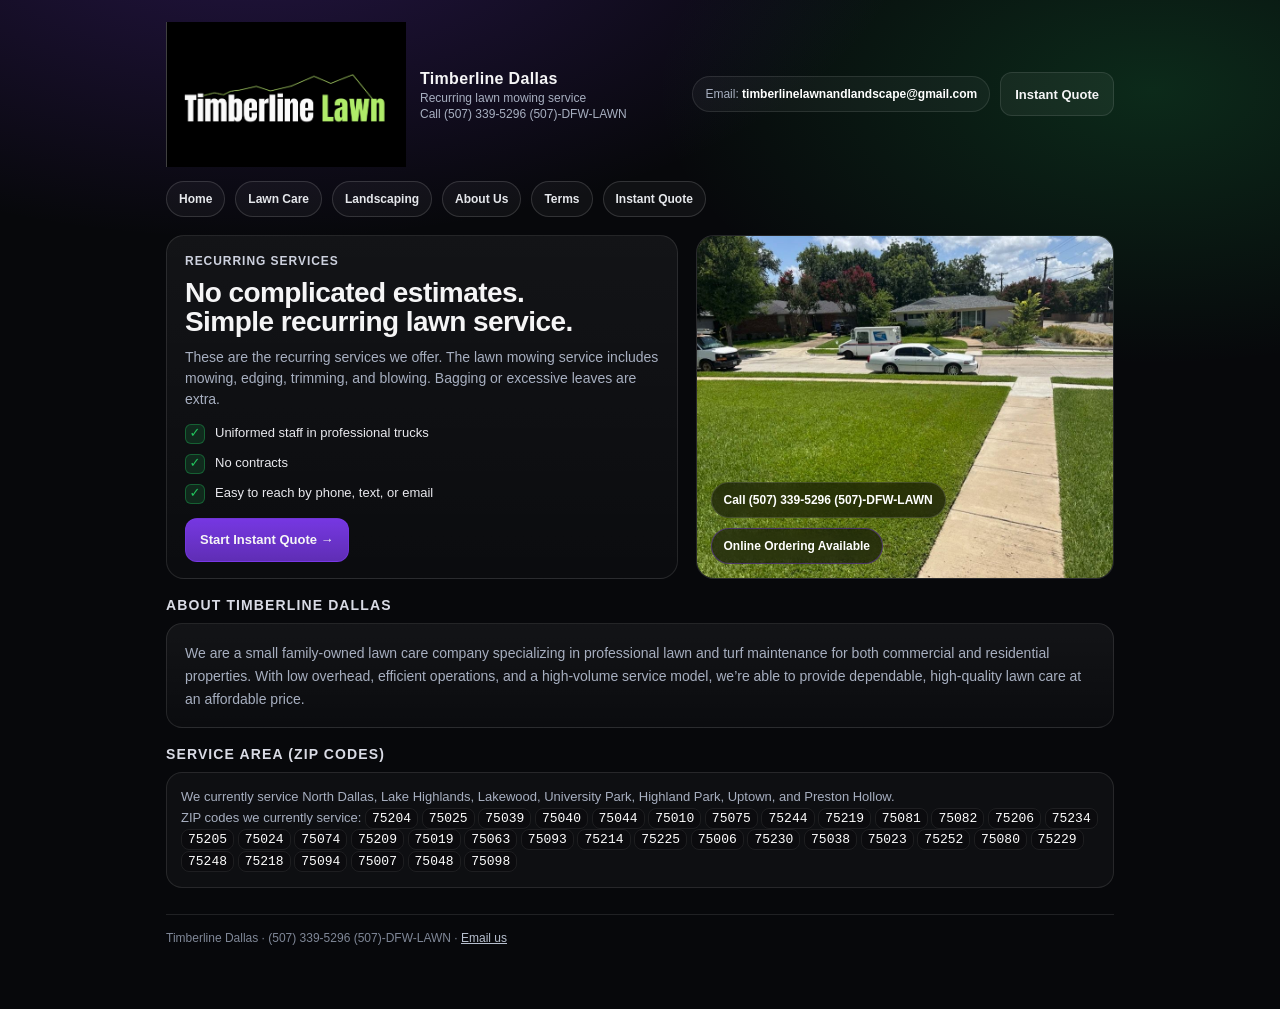
<file: index.html>
<!doctype html>
<html lang="en">
<head>
  <meta charset="utf-8" />
  <meta name="viewport" content="width=device-width, initial-scale=1" />
  <title>Timberline Dallas — Lawn Mowing & Recurring Service</title>

  <meta name="description" content="Timberline Dallas — recurring lawn mowing service. Call (507) 339-5296 (507)-DFW-LAWN. Order weekly or biweekly service online." />
  <meta property="og:title" content="Timberline Dallas — Lawn Mowing & Recurring Service" />
  <meta property="og:description" content="Recurring lawn mowing service in Dallas. Weekly / biweekly available. Call (507) 339-5296 (507)-DFW-LAWN." />
  <meta property="og:type" content="website" />
  <meta property="og:image" content="og-image.png" />
  <meta property="og:image:width" content="1200" />
  <meta property="og:image:height" content="630" />
  <meta name="twitter:card" content="summary_large_image" />
  <meta name="twitter:image" content="og-image.png" />
  <style>
    :root{
      --bg:#07080b;
      --panel:#0f1117;
      --panel2:#121726;
      --text:#f5f5f6;
      --muted:#a7afc0;
      --line:rgba(255,255,255,.10);
      --accent:#7c3aed;
      --accent2:#22c55e;
    }
    *{box-sizing:border-box}
    html,body{height:100%}
    body{
      margin:0;
      font-family: Arial, system-ui, -apple-system, Segoe UI, Roboto, sans-serif;
      background: radial-gradient(1200px 600px at 20% -10%, rgba(124,58,237,.25), transparent 55%),
                  radial-gradient(900px 500px at 90% 10%, rgba(34,197,94,.18), transparent 55%),
                  var(--bg);
      background-repeat: no-repeat;
      background-attachment: fixed;
      color:var(--text);
    }
    a{color:inherit}
    .wrap{max-width:980px;margin:0 auto;padding:22px 16px 64px}

    .topbar{display:flex;align-items:center;justify-content:space-between;gap:14px;flex-wrap:wrap;}
    .brand{display:flex;align-items:center;gap:14px;min-width:260px}
    .logo{
      width:240px;max-width:55vw;
      border-radius:0;
      overflow:visible;
      border:0;
      background:transparent;
      flex:0 0 auto;
    }
    .logo img{width:100%;height:auto;object-fit:contain;display:block}
    .brand h1{font-size:16px;margin:0 0 2px 0;letter-spacing:.02em}
    .brand p{margin:0;color:var(--muted);font-size:12px;line-height:1.35}

    .actions{display:flex;gap:10px;flex-wrap:wrap;align-items:center}
    .pill{border:1px solid var(--line);background:rgba(255,255,255,.04);padding:10px 12px;border-radius:999px;font-size:12px;color:var(--muted)}
    .btn{display:inline-flex;align-items:center;justify-content:center;gap:8px;
      padding:12px 14px;border-radius:12px;border:1px solid var(--line);
      text-decoration:none;font-weight:800;font-size:13px;min-height:44px;
    }
    .btn.primary{background:linear-gradient(180deg, rgba(124,58,237,.95), rgba(124,58,237,.75));border-color:rgba(124,58,237,.55)}
    .btn.secondary{background:rgba(255,255,255,.05)}

    .hero{margin-top:18px;display:grid;grid-template-columns: 1.1fr .9fr;gap:18px;align-items:stretch}
    @media (max-width: 860px){.hero{grid-template-columns:1fr}}

    .card{background:linear-gradient(180deg, rgba(255,255,255,.05), rgba(255,255,255,.02));border:1px solid var(--line);border-radius:18px;overflow:hidden}
    .card.pad{padding:18px 18px 16px}

    .headline{font-size:28px;line-height:1.05;margin:0 0 10px 0;letter-spacing:-.02em}
    .sub{margin:0 0 14px 0;color:var(--muted);font-size:14px;line-height:1.5}

    .bullets{margin:12px 0 0 0;padding:0;list-style:none;display:grid;gap:10px}
    .bullets li{display:flex;gap:10px;align-items:flex-start;color:#e9e9ee;font-size:13px;line-height:1.45}
    .check{width:20px;height:20px;border-radius:6px;background:rgba(34,197,94,.15);border:1px solid rgba(34,197,94,.35);display:flex;align-items:center;justify-content:center;flex:0 0 auto;color:#22c55e;font-weight:900}

    .ctaRow{display:flex;gap:10px;flex-wrap:wrap;margin-top:14px}

    .imgWrap{position:relative;min-height:320px}
    .imgWrap img{width:100%;height:100%;object-fit:cover;display:block;filter:saturate(1.05) contrast(1.02)}
    .imgOverlay{position:absolute;left:14px;right:14px;bottom:14px;display:flex;gap:10px;flex-wrap:wrap;}
    .badge{background:rgba(0,0,0,.55);backdrop-filter: blur(8px);
      border:1px solid rgba(255,255,255,.14);color:#fff;border-radius:999px;
      padding:10px 12px;font-size:12px;font-weight:800
    }

    .section{margin-top:18px}
    .section h2{font-size:14px;margin:0 0 10px 0;color:#d9dbe5;letter-spacing:.08em;text-transform:uppercase}

    .zips{background:rgba(255,255,255,.03);border:1px solid var(--line);border-radius:16px;padding:14px 14px;color:var(--muted);font-size:13px;line-height:1.6}
    .zips code{color:#fff;background:rgba(0,0,0,.25);padding:2px 6px;border-radius:8px;border:1px solid rgba(255,255,255,.08)}

    .footer{margin-top:26px;color:#7f8797;font-size:12px;line-height:1.6;border-top:1px solid var(--line);padding-top:14px}
  

    /* modern nav */
    .navBar{margin-top:14px; display:flex; align-items:center; justify-content:space-between; gap:12px; flex-wrap:wrap;}
    .navLinks{display:flex; gap:10px; flex-wrap:wrap; align-items:center}
    .navLink{padding:10px 12px; border-radius:999px; border:1px solid rgba(255,255,255,.14); background:rgba(255,255,255,.04); color:#e5e7eb; text-decoration:none; font-weight:800; font-size:12px;}
    .navLink:hover{border-color:rgba(255,255,255,.28); background:rgba(255,255,255,.06)}
    /* Mobile: keep same nav, just make it smaller and wrap */
    @media (max-width:860px){
      .navBar{margin-top:12px}
      .navLinks{gap:8px}
      .navLink{padding:8px 10px;font-size:11px}
    }
  </style>
</head>
<body>
  <div class="wrap">
    <div class="topbar">
      <div class="brand">
        <div class="logo">
          <img src="images/timberline_dallas_logo.png" alt="Timberline Dallas logo" />
        </div>
        <div>
          <h1 style="margin-top:4px;">Timberline Dallas</h1>
          <p>Recurring lawn mowing service<br/>Call (507) 339-5296 (507)-DFW-LAWN</p>
        </div>
      </div>
      <div class="actions">
        <div class="pill">Email: <a href="mailto:timberlinelawnandlandscape@gmail.com" style="color:#fff;text-decoration:none;font-weight:700;">timberlinelawnandlandscape@gmail.com</a></div>
        <a class="btn secondary" href="Order_Service.html">Instant Quote</a>
      </div>
    </div>

    <div class="navBar">
      <div class="navLinks">
        <a class="navLink" href="index.html">Home</a>
        <a class="navLink" href="Lawn_Care.html">Lawn Care</a>
        <a class="navLink" href="Landscaping.html">Landscaping</a>
        <a class="navLink" href="About_Us.html">About Us</a>
        <a class="navLink" href="Terms_of_Service.html">Terms</a>
        <a class="navLink" href="Order_Service.html">Instant Quote</a>
      </div>
    </div>


    <div class="hero">
      <div class="card pad">
        <h2 style="margin:0 0 10px 0;color:#cdd1de;letter-spacing:.08em;text-transform:uppercase;font-size:12px;">Recurring Services</h2>
        <h1 class="headline">No complicated estimates.<br/>Simple recurring lawn service.</h1>
        <p class="sub">These are the recurring services we offer. The lawn mowing service includes mowing, edging, trimming, and blowing. Bagging or excessive leaves are extra.</p>

        <ul class="bullets">
          <li><span class="check">✓</span>Uniformed staff in professional trucks</li>
          <li><span class="check">✓</span>No contracts</li>
          <li><span class="check">✓</span>Easy to reach by phone, text, or email</li>
        </ul>

        <div class="ctaRow">
          <a class="btn primary" href="Order_Service.html">Start Instant Quote →</a>
        </div>
      </div>

      <div class="card imgWrap">
        <img src="images/left_photo.jpeg" alt="Lawn care example" />
        <div class="imgOverlay">
          <span class="badge">Call (507) 339-5296 (507)-DFW-LAWN</span>
          <span class="badge" style="border-color:rgba(124,58,237,.4)">Online Ordering Available</span>
        </div>
      </div>
    </div>

    <div class="section" data-company-paragraph>
      <h2>About Timberline Dallas</h2>
      <div class="card pad" style="border-radius:16px;">
        <p style="margin:0;color:var(--muted);font-size:14px;line-height:1.65;">We are a small family-owned lawn care company specializing in professional lawn and turf maintenance for both commercial and residential properties. With low overhead, efficient operations, and a high-volume service model, we’re able to provide dependable, high-quality lawn care at an affordable price.</p>
      </div>
    </div>

    <div class="section">
      <h2>Service Area (ZIP Codes)</h2>
      <div class="zips">
        We currently service North Dallas, Lake Highlands, Lakewood, University Park, Highland Park, Uptown, and Preston Hollow.<br/>
        ZIP codes we currently service: <code>75204</code> <code>75025</code> <code>75039</code> <code>75040</code> <code>75044</code> <code>75010</code> <code>75075</code> <code>75244</code> <code>75219</code> <code>75081</code> <code>75082</code> <code>75206</code> <code>75234</code> <code>75205</code> <code>75024</code> <code>75074</code> <code>75209</code> <code>75019</code> <code>75063</code> <code>75093</code> <code>75214</code> <code>75225</code> <code>75006</code> <code>75230</code> <code>75038</code> <code>75023</code> <code>75252</code> <code>75080</code> <code>75229</code> <code>75248</code> <code>75218</code> <code>75094</code> <code>75007</code> <code>75048</code> <code>75098</code>
      </div>
    </div>

    <div class="footer">
      Timberline Dallas · (507) 339-5296 (507)-DFW-LAWN · <a href="mailto:timberlinelawnandlandscape@gmail.com" style="color:#b7bfce;">Email us</a><br/>
      
    </div>
  </div>
</body>
</html>
</file>
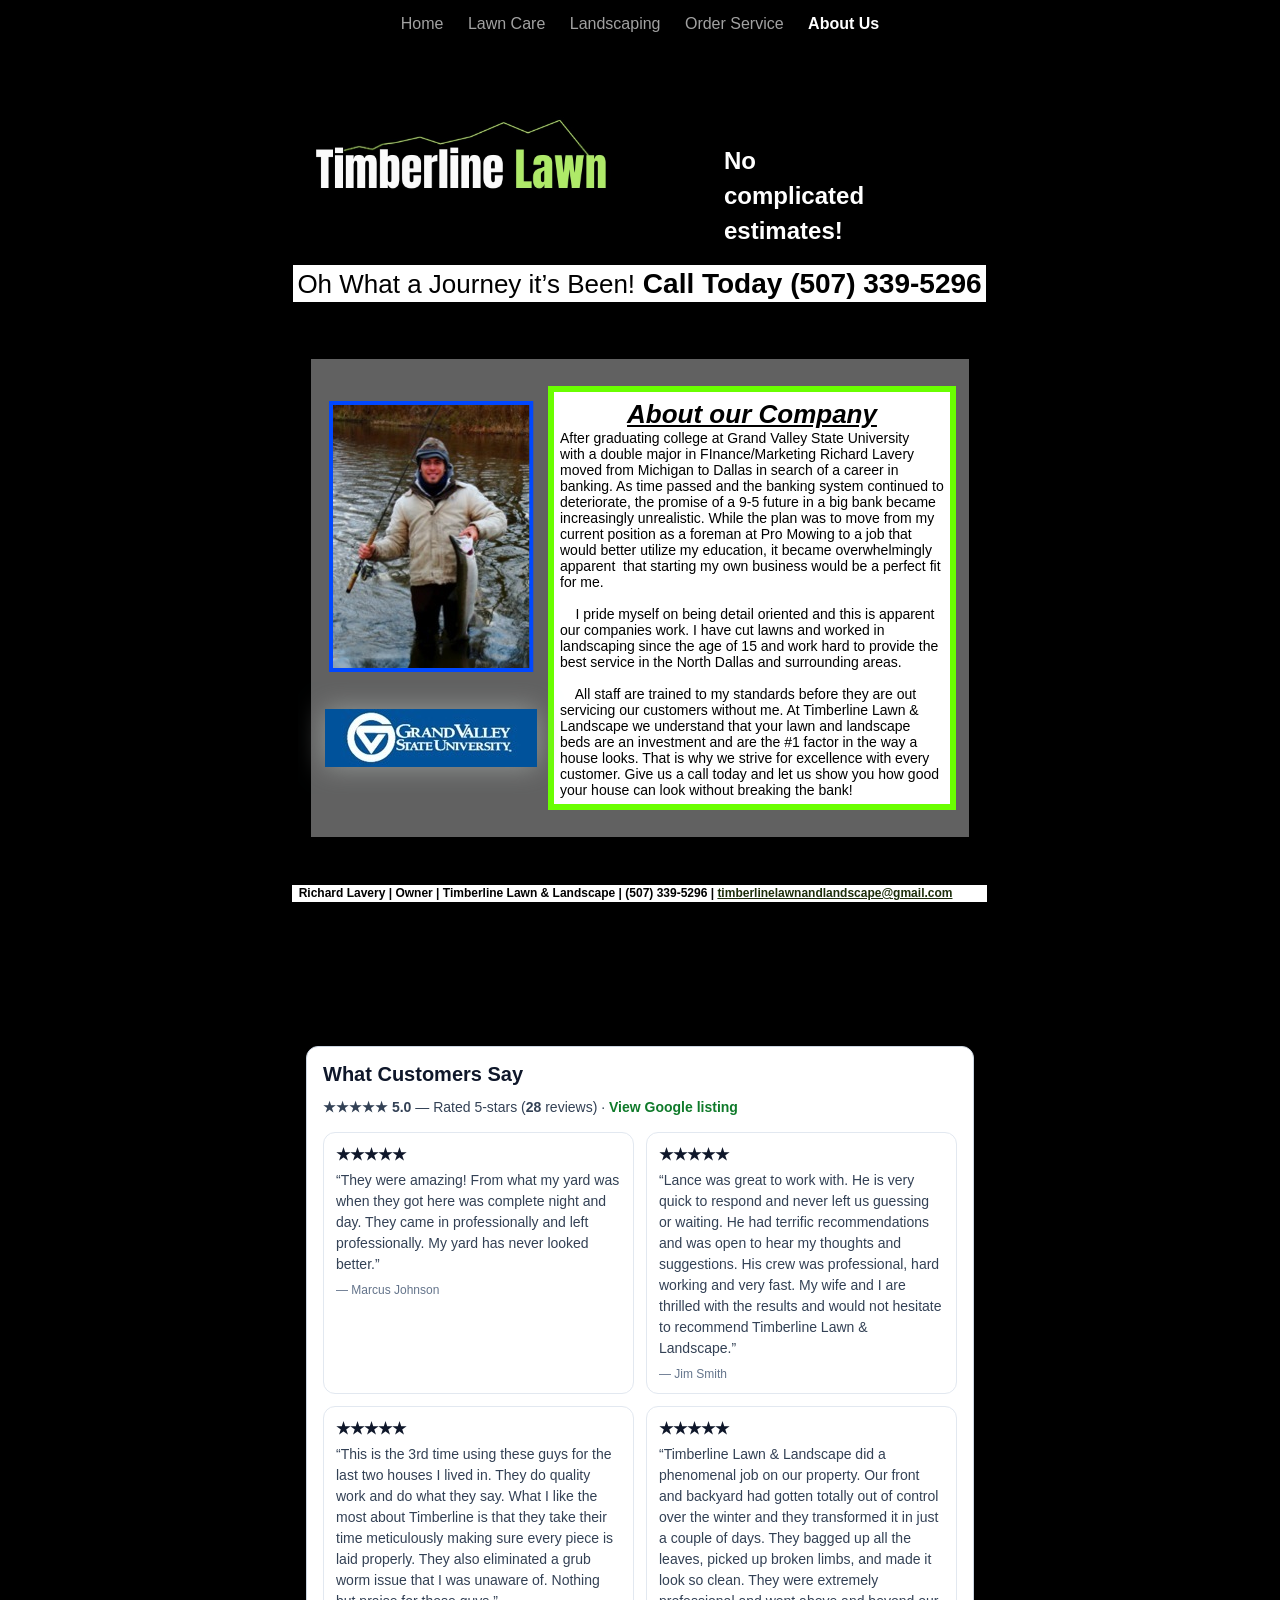
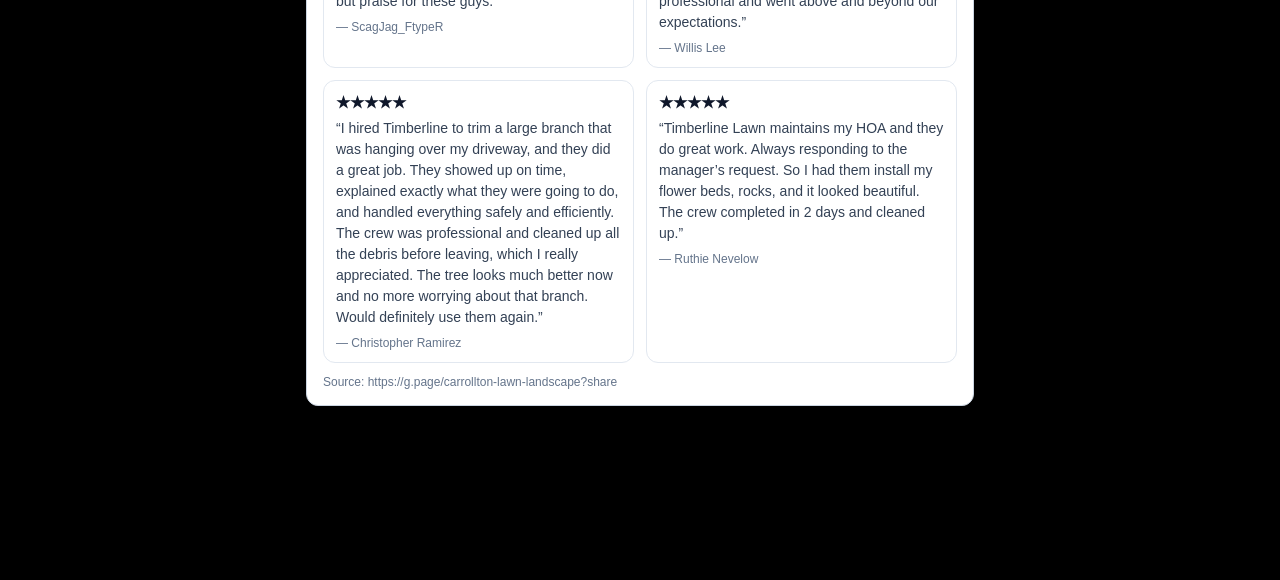
<file: About_Us.html>
<?xml version="1.0" encoding="UTF-8"?>
<!DOCTYPE html PUBLIC "-//W3C//DTD XHTML 1.0 Transitional//EN" "http://www.w3.org/TR/xhtml1/DTD/xhtml1-transitional.dtd">


<html xmlns="http://www.w3.org/1999/xhtml" xml:lang="en">
  <head><meta http-equiv="Content-Type" content="text/html; charset=UTF-8" />
    
    <meta name="Generator" content="iWeb 2.0.4" />
    <meta name="iWeb-Build" content="local-build-20090212" />
    <meta name="viewport" content="width=700" />
    <title>Timberline Lawn and Landscape [About Us] |507.339.5296| Mowing the North Dallas and surrounding areas!</title>
    <link rel="stylesheet" type="text/css" media="screen,print" href="About_Us_files/About_Us.css" />
    <!--[if IE]><link rel='stylesheet' type='text/css' media='screen,print' href='About_Us_files/About_UsIE.css'/><![endif]-->
    <script type="text/javascript" src="Scripts/iWebSite.js"></script>
    <script type="text/javascript" src="Scripts/Widgets/SharedResources/WidgetCommon.js"></script>
    <script type="text/javascript" src="Scripts/Widgets/Navbar/navbar.js"></script>
    <script type="text/javascript" src="Scripts/iWebImage.js"></script>
    <script type="text/javascript" src="About_Us_files/About_Us.js"></script>
  </head>
  <body style="background: #000000; margin: 0pt; " onload="onPageLoad();" onunload="onPageUnload();">
    <div style="text-align: center; ">
      <div style="margin-bottom: 0px; margin-left: auto; margin-right: auto; margin-top: 0px; overflow: hidden; position: relative; word-wrap: break-word;  background: #000000; text-align: left; width: 700px; " id="body_content">
        <div style="margin-left: 0px; position: relative; width: 700px; z-index: 0; " id="nav_layer">
          <div style="height: 0px; line-height: 0px; " class="bumper"> </div>
          <div class="com-apple-iweb-widget-navbar flowDefining" id="widget0" style="margin-left: 35px; margin-top: 0px; position: relative; width: 630px; z-index: 1; ">
    
            <div id="widget0-navbar" class="navbar">

      
              <div id="widget0-bg" class="navbar-bg">

        
                <ul id="widget0-navbar-list" class="navbar-list">
 <li></li> 
</ul>
                
      
</div>
              
    
</div>
          </div>
          <script type="text/javascript"><!--//--><![CDATA[//><!--
new NavBar('widget0', 'Scripts/Widgets/Navbar', 'Scripts/Widgets/SharedResources', '.', {"current-page-GUID": "4C7E51DB-F249-40CA-993C-DA8C285D2FF9", "path-to-root": "", "isCollectionPage": "NO", "navbar-css": ".navbar {\n\tfont-family: Arial, sans-serif;\n\tfont-size: 1em;\n\tcolor: #A1A1A1;\n\tmargin: 9px 0px 6px 0px;\n\tline-height: 30px;\n}\n\n.navbar-bg {\n\ttext-align: center;\n}\n\n.navbar-bg ul {\n\tlist-style: none;\n\tmargin: 0px;\n\tpadding: 0px;\n}\n\n\nli {\n\tlist-style-type: none;\n\tdisplay: inline;\n\tpadding: 0px 10px 0px 10px;\n}\n\n\nli a {\n\ttext-decoration: none;\n\tcolor: #A1A1A1;\n}\n\nli a:visited {\n\ttext-decoration: none;\n\tcolor: #A1A1A1;\n}\n\n\nli a:hover\n{\n\ttext-decoration: none;\n \tcolor: #eee;\n}\n\n\nli.current-page a\n{\n\ttext-decoration: none;\n\t color: #fff;\n\tfont-weight: bold;\n\n}"});
//--><!]]></script>
          <div style="clear: both; height: 0px; line-height: 0px; " class="spacer"> </div>
        </div>
        <div style="height: 230px; margin-left: 0px; position: relative; width: 700px; z-index: 10; " id="header_layer">
          <div style="height: 0px; line-height: 0px; " class="bumper">&nbsp;</div>

          <div style="height: 210px; width: 500px; left: -1px; position: absolute; top: -1px; width: 500px; z-index: 1; " class="tinyText style_SkipStroke_2">
            <img src="About_Us_files/droppedImage.jpg" alt="" style="border: none; height: 210px; width: auto; max-width: 500px; object-fit: contain; background:transparent;" />
          </div>

          <div id="id2" style="height: 182px; left: 430px; position: absolute; top: 24px; width: 188px; z-index: 2; background: transparent;" class="style_SkipStroke_2">
            <div class="text-content graphic_textbox_layout_style_default_External_188_182" style="padding: 0px; background: transparent; ">
              <div class="graphic_textbox_layout_style_default">
                <p style="padding-top: 0pt; " class="paragraph_style_1"><br /></p>
                <p class="paragraph_style_1"><br /></p>
                <p class="paragraph_style_1">No <br /></p>
                <p style="padding-bottom: 0pt; " class="paragraph_style_1">complicated estimates!</p>
              </div>
            </div>
          </div>

          <div id="id1" style="height: 46px; left: -1px; position: absolute; top: 216px; width: 701px; z-index: 3; " class="style_SkipStroke">
            <div class="text-content style_External_701_46" style="padding: 0px; ">
              <div class="style">
                <p style="padding-bottom: 0pt; padding-top: 0pt; " class="paragraph_style"><span style="line-height: 35px; " class="style_1">Oh What a Journey it’s Been!</span> <span class="style_2">Call Today (507) 339-5296</span></p>
              </div>
            </div>
          </div>
</div>
        <div style="margin-left: 0px; position: relative; width: 700px; z-index: 5; margin-top: 70px;" id="body_layer">
          <div style="height: 0px; line-height: 0px; " class="bumper"> </div>
          <div id="id3" style="height: 478px; left: 21px; position: absolute; top: 14px; width: 658px; z-index: 1; " class="style_SkipStroke_3 stroke_0">
            <div class="text-content graphic_shape_layout_style_default_External_656_476" style="padding: 1px; ">
              <div class="graphic_shape_layout_style_default"></div>
            </div>
          </div>
          


          <div id="id4" style="height: 420px; left: 259px; position: absolute; top: 43px; width: 406px; z-index: 1; " class="style_SkipStroke_4 stroke_0">
            <div class="text-content graphic_shape_layout_style_default_External_404_418" style="padding: 1px; ">
              <div class="graphic_shape_layout_style_default"></div>
            </div>
          </div>
          


          <div id="id5" style="height: 418px; left: 261px; position: absolute; top: 44px; width: 402px; z-index: 1; " class="style_SkipStroke_5 stroke_1">
            <div class="text-content style_External_396_412" style="padding: 3px; ">
              <div class="style_3">
                <p style="padding-top: 0pt; " class="paragraph_style_2"> <span style="line-height: 32px; " class="style_4">About our Company</span><span style="line-height: 21px; " class="style_5"><br /></span></p>
                <p class="paragraph_style_3"> After graduating college at Grand Valley State University     with a double major in FInance/Marketing Richard Lavery moved from Michigan to Dallas in search of a career in banking. As time passed and the banking system continued to deteriorate, the promise of a 9-5 future in a big bank became increasingly unrealistic. While the plan was to move from my current position as a foreman at Pro Mowing to a job that would better utilize my education, it became overwhelmingly apparent  that starting my own business would be a perfect fit for me. <br /></p>
                <p class="paragraph_style_3"><br /></p>
                <p class="paragraph_style_3">    I pride myself on being detail oriented and this is apparent our companies work. I have cut lawns and worked in landscaping since the age of 15 and work hard to provide the best service in the North Dallas and surrounding areas. <br /></p>
                <p class="paragraph_style_3">    <br /></p>
                <p style="padding-bottom: 0pt; " class="paragraph_style_3">    All staff are trained to my standards before they are out servicing our customers without me. At Timberline Lawn &amp; Landscape we understand that your lawn and landscape beds are an investment and are the #1 factor in the way a house looks. That is why we strive for excellence with every customer. Give us a call today and let us show you how good your house can look without breaking the bank!</p>
              </div>
            </div>
          </div>
          


          <div style="height: 57px; width: 212px;  height: 57px; left: 35px; position: absolute; top: 364px; width: 212px; z-index: 1; " class="tinyText style_SkipStroke_6 shadow_0">
            <img src="About_Us_files/droppedImage_1.jpg" alt="" style="border: none; height: 58px; width: 212px; " />
          </div>
          


          <div style="height: 267px; width: 200px;  height: 267px; left: 41px; position: absolute; top: 58px; width: 200px; z-index: 1; " class="tinyText stroke_2">
            <div style="position: relative; width: 200px; ">
              <img src="About_Us_files/shapeimage_1.jpg" alt="" style="height: 267px; left: 0px; position: absolute; top: 0px; width: 200px; " />
            </div>
          </div>
          


          <div id="id6" style="height: 25px; left: -2px; position: absolute; top: 536px; width: 703px; z-index: 1; " class="style_SkipStroke_1">
            <div class="text-content style_External_703_25" style="padding: 0px; ">
              <div class="style_6">
                <p style="padding-bottom: 0pt; padding-top: 0pt; " class="paragraph_style_4"><span class="style_7">  Richard Lavery | Owner | Timberline Lawn &amp; Landscape | (507) 339-5296 | </span><a class="class1" href="mailto:TimberlineLawnandLandscape@gmail.com" title="mailto:TimberlineLawnandLandscape@gmail.com">timberlinelawnandlandscape@gmail.com</a></p>
              </div>
            </div>
          </div>
          <div style="height: 561px; line-height: 561px; " class="spacer"> </div>
        </div>
        
          <div data-gmb-reviews style="position: relative; margin: 140px 16px 24px 16px; padding: 16px 16px; border: 1px solid #cbd5e1; background: #ffffff; border-radius: 12px;">
            <h2 style="margin:0 0 10px 0; font-family: Arial, sans-serif; font-size: 20px; color:#0f172a;">What Customers Say</h2>
            <p style="margin:0 0 14px 0; font-family: Arial, sans-serif; font-size: 14px; line-height: 1.6; color:#334155;">
              <strong>★★★★★ 5.0</strong> — Rated 5‑stars (<strong>28</strong> reviews)
              · <a href="https://g.page/carrollton-lawn-landscape?share" style="color:#0f7a2a; font-weight:800; text-decoration:none;" target="_blank" rel="noopener noreferrer">View Google listing</a>
            </p>

            <div style="display:grid; grid-template-columns:1fr 1fr; gap:12px;">
              <div style="border:1px solid #e2e8f0; border-radius:12px; padding:12px;">
                <div style="font-weight:900; color:#0f172a; font-family:Arial,sans-serif;">★★★★★</div>
                <div style="margin-top:6px; color:#334155; font-family:Arial,sans-serif; font-size:14px; line-height:1.5;">“They were amazing! From what my yard was when they got here was complete night and day. They came in professionally and left professionally. My yard has never looked better.”</div>
                <div style="margin-top:8px; color:#64748b; font-family:Arial,sans-serif; font-size:12px;">— Marcus Johnson</div>
              </div>
              <div style="border:1px solid #e2e8f0; border-radius:12px; padding:12px;">
                <div style="font-weight:900; color:#0f172a; font-family:Arial,sans-serif;">★★★★★</div>
                <div style="margin-top:6px; color:#334155; font-family:Arial,sans-serif; font-size:14px; line-height:1.5;">“Lance was great to work with. He is very quick to respond and never left us guessing or waiting. He had terrific recommendations and was open to hear my thoughts and suggestions. His crew was professional, hard working and very fast. My wife and I are thrilled with the results and would not hesitate to recommend Timberline Lawn &amp; Landscape.”</div>
                <div style="margin-top:8px; color:#64748b; font-family:Arial,sans-serif; font-size:12px;">— Jim Smith</div>
              </div>
              <div style="border:1px solid #e2e8f0; border-radius:12px; padding:12px;">
                <div style="font-weight:900; color:#0f172a; font-family:Arial,sans-serif;">★★★★★</div>
                <div style="margin-top:6px; color:#334155; font-family:Arial,sans-serif; font-size:14px; line-height:1.5;">“This is the 3rd time using these guys for the last two houses I lived in. They do quality work and do what they say. What I like the most about Timberline is that they take their time meticulously making sure every piece is laid properly. They also eliminated a grub worm issue that I was unaware of. Nothing but praise for these guys.”</div>
                <div style="margin-top:8px; color:#64748b; font-family:Arial,sans-serif; font-size:12px;">— ScagJag_FtypeR</div>
              </div>
              <div style="border:1px solid #e2e8f0; border-radius:12px; padding:12px;">
                <div style="font-weight:900; color:#0f172a; font-family:Arial,sans-serif;">★★★★★</div>
                <div style="margin-top:6px; color:#334155; font-family:Arial,sans-serif; font-size:14px; line-height:1.5;">“Timberline Lawn &amp; Landscape did a phenomenal job on our property. Our front and backyard had gotten totally out of control over the winter and they transformed it in just a couple of days. They bagged up all the leaves, picked up broken limbs, and made it look so clean. They were extremely professional and went above and beyond our expectations.”</div>
                <div style="margin-top:8px; color:#64748b; font-family:Arial,sans-serif; font-size:12px;">— Willis Lee</div>
              </div>
              <div style="border:1px solid #e2e8f0; border-radius:12px; padding:12px;">
                <div style="font-weight:900; color:#0f172a; font-family:Arial,sans-serif;">★★★★★</div>
                <div style="margin-top:6px; color:#334155; font-family:Arial,sans-serif; font-size:14px; line-height:1.5;">“I hired Timberline to trim a large branch that was hanging over my driveway, and they did a great job. They showed up on time, explained exactly what they were going to do, and handled everything safely and efficiently. The crew was professional and cleaned up all the debris before leaving, which I really appreciated. The tree looks much better now and no more worrying about that branch. Would definitely use them again.”</div>
                <div style="margin-top:8px; color:#64748b; font-family:Arial,sans-serif; font-size:12px;">— Christopher Ramirez</div>
              </div>
              <div style="border:1px solid #e2e8f0; border-radius:12px; padding:12px;">
                <div style="font-weight:900; color:#0f172a; font-family:Arial,sans-serif;">★★★★★</div>
                <div style="margin-top:6px; color:#334155; font-family:Arial,sans-serif; font-size:14px; line-height:1.5;">“Timberline Lawn maintains my HOA and they do great work. Always responding to the manager’s request. So I had them install my flower beds, rocks, and it looked beautiful. The crew completed in 2 days and cleaned up.”</div>
                <div style="margin-top:8px; color:#64748b; font-family:Arial,sans-serif; font-size:12px;">— Ruthie Nevelow</div>
              </div>
            </div>

            <div style="margin-top:12px; font-family:Arial,sans-serif; font-size:12px; color:#64748b;">
              Source: https://g.page/carrollton-lawn-landscape?share
            </div>
          </div>

        <div style="height: 150px; margin-left: 0px; position: relative; width: 700px; z-index: 15; " id="footer_layer">
          <div style="height: 0px; line-height: 0px; " class="bumper"> </div>
        </div>
      </div>
    </div>
  </body>
</html>
</file>
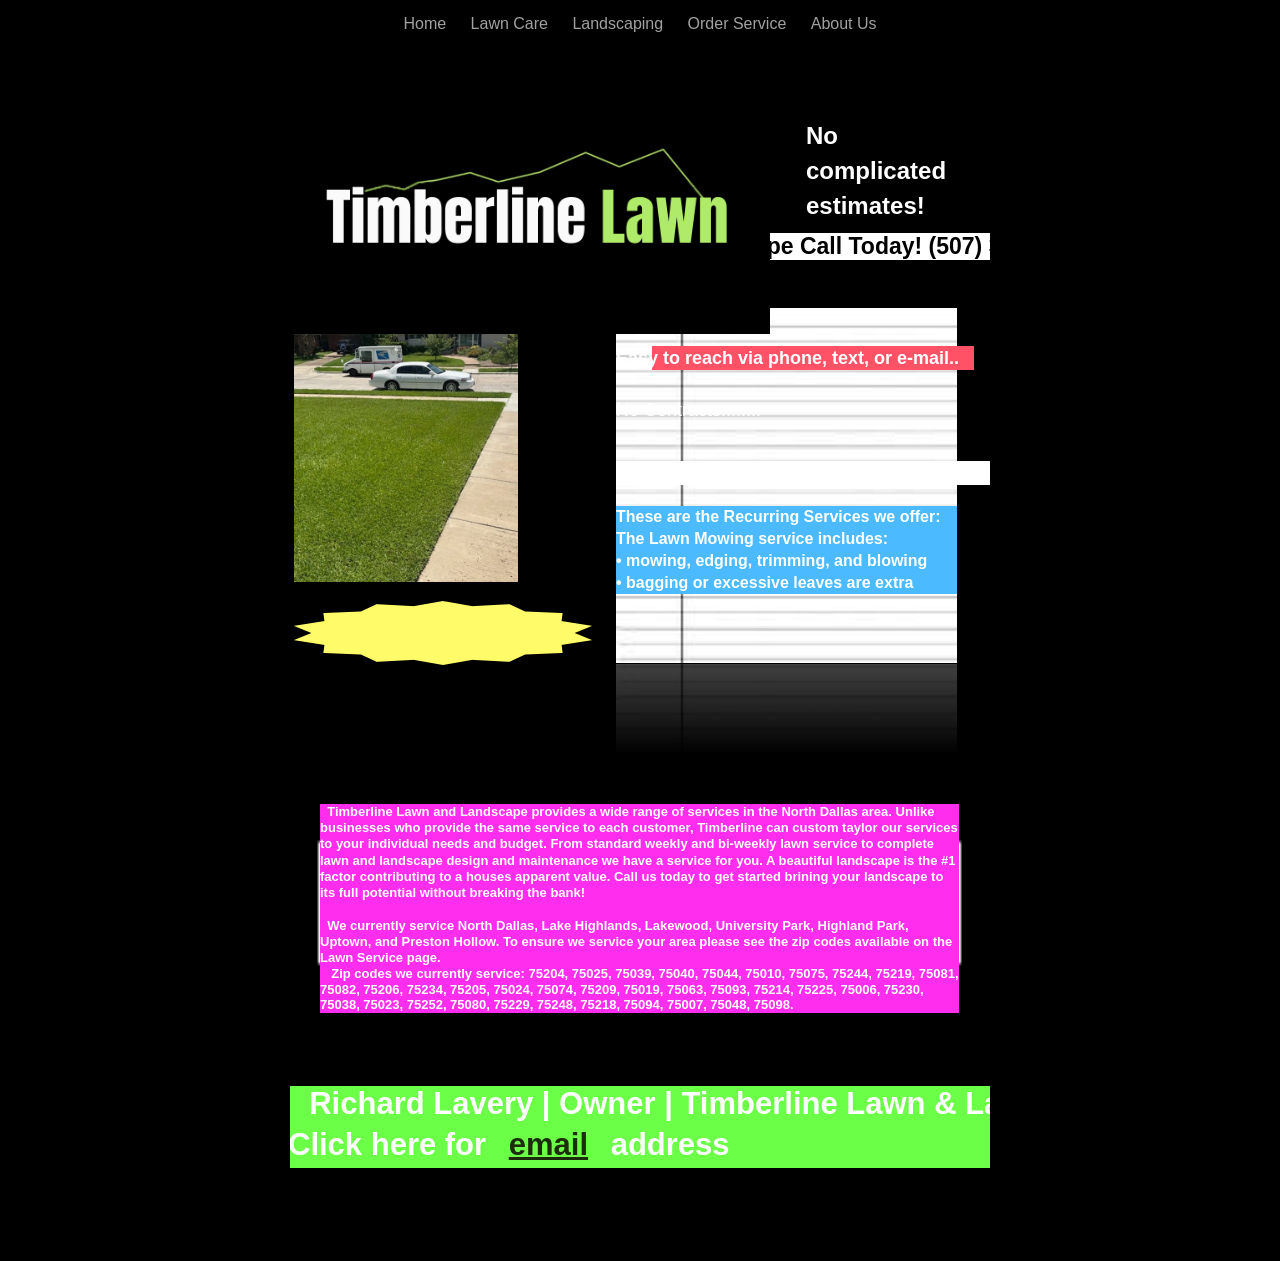
<file: home.html>
<?xml version="1.0" encoding="UTF-8"?>
<!DOCTYPE html PUBLIC "-//W3C//DTD XHTML 1.0 Transitional//EN" "http://www.w3.org/TR/xhtml1/DTD/xhtml1-transitional.dtd">


<html xmlns="http://www.w3.org/1999/xhtml" xml:lang="en">
  <head><meta http-equiv="Content-Type" content="text/html; charset=UTF-8" />
    
    <meta name="Generator" content="iWeb 2.0.4" />
    <meta name="iWeb-Build" content="local-build-20101021" />
    <meta name="viewport" content="width=700" />
    <title>Home</title>
    <link rel="stylesheet" type="text/css" media="screen,print" href="Home.css" />
    <!--[if IE]><link rel='stylesheet' type='text/css' media='screen,print' href='Home_files/HomeIE.css'/><![endif]-->
    <script type="text/javascript" src="Scripts/iWebSite.js"></script>
    <script type="text/javascript" src="Scripts/Widgets/SharedResources/WidgetCommon.js"></script>
    <script type="text/javascript" src="Scripts/Widgets/Navbar/navbar.js"></script>
    <script type="text/javascript" src="Scripts/iWebImage.js"></script>
    <script type="text/javascript" src="Home.js"></script>
      <style type="text/css">
      /* vobius: readability tweaks */
      /* vobius: panel cleanup */
      #id3, #id4, #id5, #id6 { background: transparent !important; }
      .graphic_textbox_layout_style_default { background: transparent !important; }
      .paragraph_style_1, .paragraph_style_2, .paragraph_style_3, .paragraph_style_4, .paragraph_style_5 { color: #ffffff !important; }
      .paragraph_style_2, .paragraph_style_3, .paragraph_style_4 {
        font-size: 18px !important;
        line-height: 24px !important;
        color: #ffffff !important;
      }
      .paragraph_style_5 {
        font-size: 16px !important;
        line-height: 22px !important;
      }
    </style>
  </head>
  <body style="background: #000000; margin: 0pt; " onload="onPageLoad();" onunload="onPageUnload();">
    <div style="text-align: center; ">
      <div style="margin-bottom: 0px; margin-left: auto; margin-right: auto; margin-top: 0px; overflow: hidden; position: relative; word-wrap: break-word;  background: #000000; text-align: left; width: 700px; " id="body_content">
        <div style="margin-left: 0px; position: relative; width: 700px; z-index: 0; " id="nav_layer">
          <div style="height: 0px; line-height: 0px; " class="bumper"> </div>
          <div class="com-apple-iweb-widget-navbar flowDefining" id="widget0" style="margin-left: 35px; margin-top: 0px; position: relative; width: 630px; z-index: 1; ">
    
            <div id="widget0-navbar" class="navbar">

      
              <div id="widget0-bg" class="navbar-bg">

        
                <ul id="widget0-navbar-list" class="navbar-list">
 <li></li> 
</ul>
                
      
</div>
              
    
</div>
          </div>
          <script type="text/javascript"><!--//--><![CDATA[//><!--
new NavBar('widget0', 'Scripts/Widgets/Navbar', 'Scripts/Widgets/SharedResources', '.', {"current-page-GUID": "B70A2E53-0778-427E-A115-B5A6E30A0842", "path-to-root": "", "isCollectionPage": "NO", "navbar-css": ".navbar {\n\tfont-family: Arial, sans-serif;\n\tfont-size: 1em;\n\tcolor: #A1A1A1;\n\tmargin: 9px 0px 6px 0px;\n\tline-height: 30px;\n}\n\n.navbar-bg {\n\ttext-align: center;\n}\n\n.navbar-bg ul {\n\tlist-style: none;\n\tmargin: 0px;\n\tpadding: 0px;\n}\n\n\nli {\n\tlist-style-type: none;\n\tdisplay: inline;\n\tpadding: 0px 10px 0px 10px;\n}\n\n\nli a {\n\ttext-decoration: none;\n\tcolor: #A1A1A1;\n}\n\nli a:visited {\n\ttext-decoration: none;\n\tcolor: #A1A1A1;\n}\n\n\nli a:hover\n{\n\ttext-decoration: none;\n \tcolor: #eee;\n}\n\n\nli.current-page a\n{\n\ttext-decoration: none;\n\t color: #fff;\n\tfont-weight: bold;\n\n}"});
//--><!]]></script>
          <div style="clear: both; height: 0px; line-height: 0px; " class="spacer"> </div>
        </div>
        <div style="height: 220px; margin-left: 0px; position: relative; width: 700px; z-index: 10; " id="header_layer">
          <div style="height: 0px; line-height: 0px; " class="bumper"> </div>
          <div id="id1" style="height: 36px; left: -1px; position: absolute; top: 184px; width: 701px; z-index: 1; " class="style_SkipStroke">
            <div class="text-content style_External_701_36" style="padding: 0px; ">
              <div class="style">
                <p style="padding-bottom: 0pt; padding-top: 0pt; " class="paragraph_style">Welcome to Timberline Lawn and Landscape Call Today! (507) 339-5296</p>
              </div>
            </div>
          </div>
          


          <div style="height: 240px; width: auto; max-width: 680px;  height: 240px; left: -1px; position: absolute; top: -1px; width: 680px; z-index: 1; " class="tinyText style_SkipStroke_1">
            <img src="images/timberline_dallas_logo.png" alt="" style="border: none; height: 290px; width: auto; max-width: 820px; " />
          </div>
          


          <div id="id2" style="height: 182px; left: 512px; position: absolute; top: -1px; width: 188px; z-index: 1; " class="style_SkipStroke_2">
            <div class="text-content graphic_textbox_layout_style_default_External_188_182" style="padding: 0px; ">
              <div class="graphic_textbox_layout_style_default">
                <p style="padding-top: 0pt; " class="paragraph_style_1"><br /></p>
                <p class="paragraph_style_1"><br /></p>
                <p class="paragraph_style_1">No <br /></p>
                <p style="padding-bottom: 0pt; " class="paragraph_style_1">complicated estimates!</p>
              </div>
            </div>
          </div>
        </div>
        <div style="margin-left: 0px; position: relative; width: 700px; z-index: 5; " id="body_layer">
          <div style="height: 0px; line-height: 0px; " class="bumper"> </div>
          <div style="height: 244px; width: 703px;  height: 240px; left: 0px; position: absolute; top: 525px; width: 699px; z-index: 1; " class="tinyText">
            <div style="position: relative; width: 699px; ">
              <img src="images/shapeimage_1.png" alt="" style="height: 244px; left: 0px; margin-left: -2px; margin-top: -2px; position: absolute; top: 0px; width: 703px; " />
            </div>
          </div>
          


          <div style="height: 355px; width: 340px;  height: 355px; left: 326px; position: absolute; top: 43px; width: 340px; z-index: 1; " class="tinyText style_SkipStroke_3 reflection_0">
            <img src="images/droppedImage_1.jpg" alt="" style="border: none; height: 355px; width: 341px; " />
          </div>
          


          <div style="height: 321px; width: 224px;  height: 321px; left: 4px; position: absolute; top: -4px; width: 224px; z-index: 1; " class="tinyText">
            <div style="position: relative; width: 224px; ">
              <img src="images/left_photo.jpeg" alt="" style="height: 321px; left: 0px; position: absolute; top: 0px; width: 224px; object-fit: cover; object-position: center; " />
            </div>
          </div>
          


          <div id="id3" style="height: 29px; left: 322px; position: absolute; top: 192px; width: 349px; z-index: 1; " class="style_SkipStroke_2">
            <div class="text-content graphic_textbox_layout_style_default_External_349_29" style="padding: 0px; ">
              <div class="graphic_textbox_layout_style_default">
                <p style="padding-bottom: 0pt; padding-top: 0pt; " class="paragraph_style_2">Uniformed staff in professional trucks........</p>
              </div>
            </div>
          </div>
          


          <div id="id4" style="height: 46px; left: 322px; position: absolute; top: 129px; width: 349px; z-index: 1; " class="style_SkipStroke_2">
            <div class="text-content graphic_textbox_layout_style_default_External_349_46" style="padding: 0px; ">
              <div class="graphic_textbox_layout_style_default">
                <p style="padding-bottom: 0pt; padding-top: 0pt; " class="paragraph_style_3">No Contracts........</p>
              </div>
            </div>
          </div>
          


          <div id="id5" style="height: 35px; left: 322px; position: absolute; top: 77px; width: 349px; z-index: 1; " class="style_SkipStroke_2">
            <div class="text-content graphic_textbox_layout_style_default_External_349_35" style="padding: 0px; ">
              <div class="graphic_textbox_layout_style_default">
                <p style="padding-bottom: 0pt; padding-top: 0pt; " class="paragraph_style_4">Easy to reach via phone, text, or e-mail..</p>
              </div>
            </div>
          </div>
          


          <div id="id6" style="height: 62px; left: 322px; position: absolute; top: 237px; width: 349px; z-index: 1; " class="style_SkipStroke_2">
            <div class="text-content graphic_textbox_layout_style_default_External_349_62" style="padding: 0px; ">
              <div class="graphic_textbox_layout_style_default">
                <p style="padding-bottom: 0pt; padding-top: 0pt; " class="paragraph_style_5">These are the Recurring Services we offer:</p>
                <p style="padding-bottom: 0pt; padding-top: 0pt; " class="paragraph_style_5">The Lawn Mowing service includes:</p>
                <p style="padding-bottom: 0pt; padding-top: 0pt; " class="paragraph_style_5">• mowing, edging, trimming, and blowing</p>
                <p style="padding-bottom: 0pt; padding-top: 0pt; " class="paragraph_style_5">• bagging or excessive leaves are extra</p>
              </div>
            </div>
          </div>
          


          <div style="height: 64px; width: 306px;  height: 64px; left: 0px; position: absolute; top: 336px; width: 306px; z-index: 1; " class="tinyText">
            <div style="position: relative; width: 306px; ">
              <img src="images/shapeimage_3.png" alt="" style="height: 64px; left: 0px; margin-left: 3px; position: absolute; top: 0px; width: 300px; " />
            </div>
          </div>
          


          <div class="tinyText" style="height: 33px; left: 19px; position: absolute; top: 312px; width: 268px; z-index: 50; ">
            <img usemap="#map1" id="shapeimage_4" src="images/shapeimage_4.png" style="border: none; height: 50px; left: -7px; position: absolute; top: -7px; width: 282px; z-index: 60; " alt="Click to Order Service" title="" /><map name="map1" id="map1"><area href="Order_Service.html" title="Order_Service.html" alt="Order_Service.html" coords="7, 7, 275, 40" /></map>
          </div>
          


          <div id="id7" style="height: 25px; left: -2px; position: absolute; top: 821px; width: 703px; z-index: 9999; cursor: pointer; " class="style_SkipStroke_2" onclick="window.location.href='mailto:timberlinelawnandlandscape@gmail.com';">
            <!-- Mobile tap fix: overlay link to ensure the whole footer line is tappable -->
            <a href="mailto:timberlinelawnandlandscape@gmail.com" style="position:absolute; left:0; top:0; width:100%; height:100%; z-index:10000; display:block;"></a>
            <div class="text-content style_External_703_25" style="padding: 0px; ">
              <div class="style_1">
                <p style="padding-bottom: 0pt; padding-top: 0pt; " class="paragraph_style_6"><span class="style_2">  Richard Lavery | Owner | Timberline Lawn &amp; Landscape | (507) 339-5296 | Click here for </span><a class="class1" href="mailto:timberlinelawnandlandscape@gmail.com" title="mailto:timberlinelawnandlandscape@gmail.com" style="position:relative; z-index:9999; display:inline-block; padding:6px 10px;" onclick="window.location.href='mailto:timberlinelawnandlandscape@gmail.com'; return false;">email</a> <span class="style_2">address</span></p>
              </div>
            </div>
          </div>
          


          <div id="id8" style="height: 218px; left: 26px; position: absolute; top: 535px; width: 647px; z-index: 1; " class="style_SkipStroke_2">
            <div class="text-content graphic_textbox_layout_style_default_External_647_218" style="padding: 0px; ">
              <div class="graphic_textbox_layout_style_default">
                <p style="padding-top: 0pt; " class="paragraph_style_7">  Timberline Lawn and Landscape provides a wide range of services in the North Dallas area. Unlike businesses who provide the same service to each customer, Timberline can custom taylor our services to your individual needs and budget. From standard weekly and bi-weekly lawn service to complete lawn and landscape design and maintenance we have a service for you. A beautiful landscape is the #1 factor contributing to a houses apparent value. Call us today to get started brining your landscape to its full potential without breaking the bank! <br /></p>
                <p class="paragraph_style_7"><br /></p>
                <p style="padding-bottom: 0pt; " class="paragraph_style_7">  We currently service North Dallas, Lake Highlands, Lakewood, University Park, Highland Park, Uptown, and Preston Hollow. To ensure we service your area please see the zip codes available on the Lawn Service page.<br />
                <span class="style_2">&nbsp; Zip codes we currently service: 75204, 75025, 75039, 75040, 75044, 75010, 75075, 75244, 75219, 75081, 75082, 75206, 75234, 75205, 75024, 75074, 75209, 75019, 75063, 75093, 75214, 75225, 75006, 75230, 75038, 75023, 75252, 75080, 75229, 75248, 75218, 75094, 75007, 75048, 75098.</span></p>
              </div>
            </div>
          </div>
          <div style="height: 846px; line-height: 846px; " class="spacer"> </div>
        </div>
        <div style="height: 150px; margin-left: 0px; position: relative; width: 700px; z-index: 15; " id="footer_layer">
          <div style="height: 0px; line-height: 0px; " class="bumper"> </div>
        </div>
      </div>
    </div>
  </body>
</html>
</file>
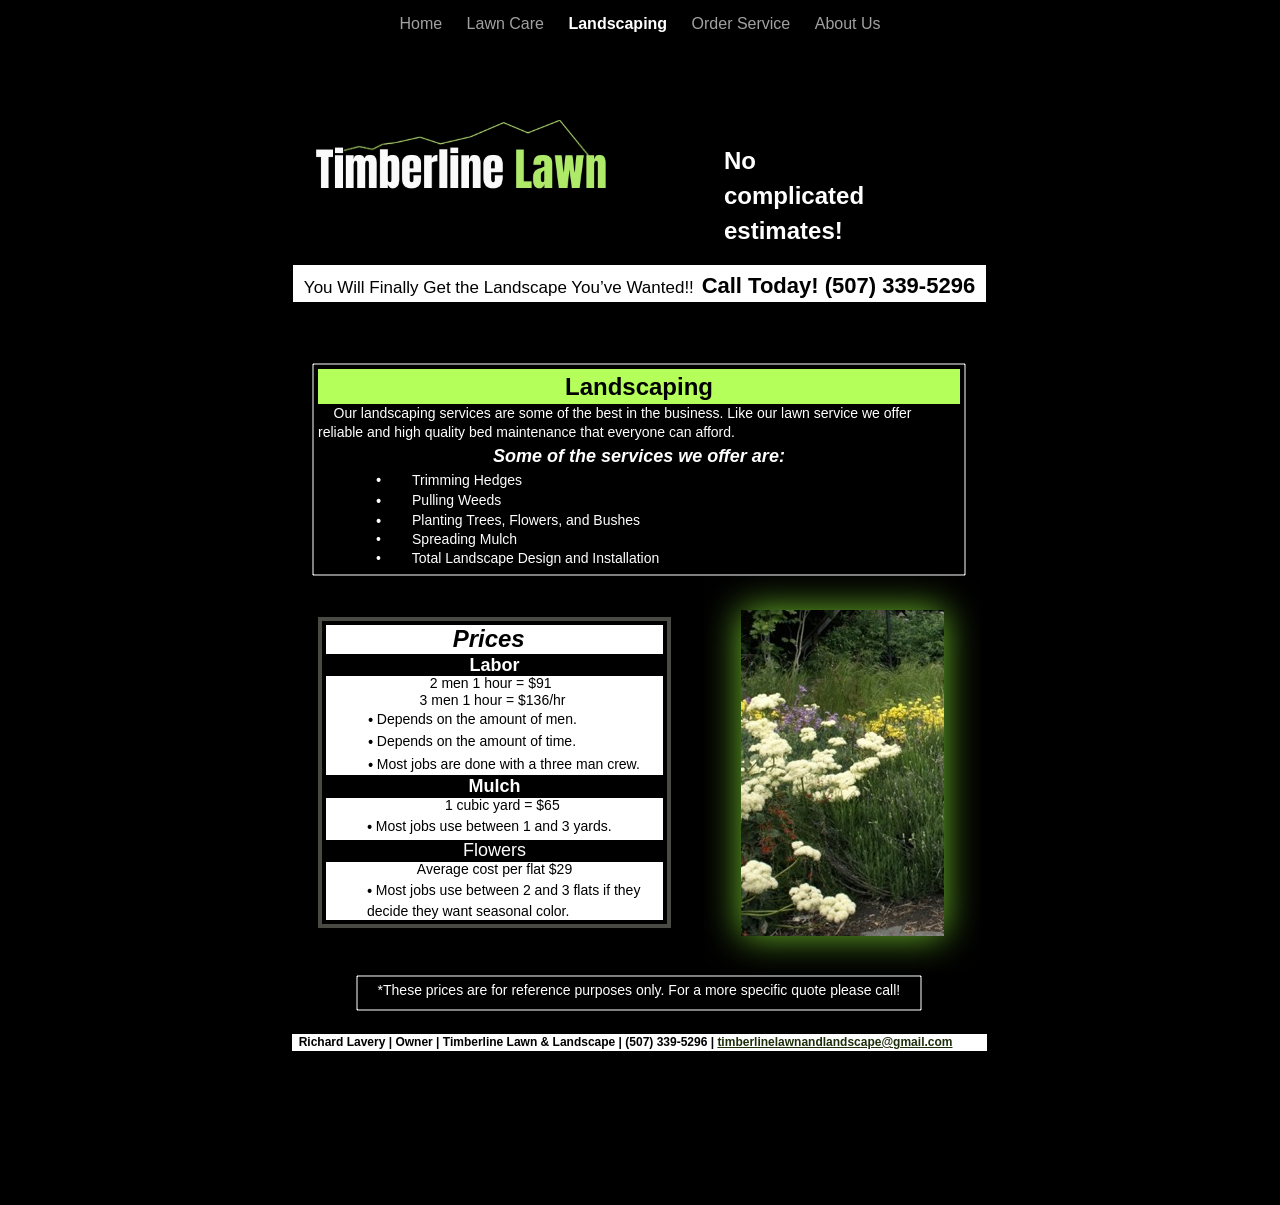
<file: Landscaping.html>
<?xml version="1.0" encoding="UTF-8"?>
<!DOCTYPE html PUBLIC "-//W3C//DTD XHTML 1.0 Transitional//EN" "http://www.w3.org/TR/xhtml1/DTD/xhtml1-transitional.dtd">


<html xmlns="http://www.w3.org/1999/xhtml" xml:lang="en">
  <head><meta http-equiv="Content-Type" content="text/html; charset=UTF-8" />
    
    <meta name="Generator" content="iWeb 2.0.4" />
    <meta name="iWeb-Build" content="local-build-20090212" />
    <meta name="viewport" content="width=700" />
    <title>Timberline Lawn and Landscape [Landscaping] |507.339.5296| Mowing the North Dallas and surrounding areas!</title>
    <link rel="stylesheet" type="text/css" media="screen,print" href="Landscaping_files/Landscaping.css" />
    <!--[if IE]><link rel='stylesheet' type='text/css' media='screen,print' href='Landscaping_files/LandscapingIE.css'/><![endif]-->
    <script type="text/javascript" src="Scripts/iWebSite.js"></script>
    <script type="text/javascript" src="Scripts/Widgets/SharedResources/WidgetCommon.js"></script>
    <script type="text/javascript" src="Scripts/Widgets/Navbar/navbar.js"></script>
    <script type="text/javascript" src="Scripts/iWebImage.js"></script>
    <script type="text/javascript" src="Landscaping_files/Landscaping.js"></script>
  </head>
  <body style="background: #000000; margin: 0pt; " onload="onPageLoad();" onunload="onPageUnload();">
    <div style="text-align: center; ">
      <div style="margin-bottom: 0px; margin-left: auto; margin-right: auto; margin-top: 0px; overflow: hidden; position: relative; word-wrap: break-word;  background: #000000; text-align: left; width: 700px; " id="body_content">
        <div style="margin-left: 0px; position: relative; width: 700px; z-index: 0; " id="nav_layer">
          <div style="height: 0px; line-height: 0px; " class="bumper"> </div>
          <div class="com-apple-iweb-widget-navbar flowDefining" id="widget0" style="margin-left: 35px; margin-top: 0px; position: relative; width: 630px; z-index: 1; ">
    
            <div id="widget0-navbar" class="navbar">

      
              <div id="widget0-bg" class="navbar-bg">

        
                <ul id="widget0-navbar-list" class="navbar-list">
 <li></li> 
</ul>
                
      
</div>
              
    
</div>
          </div>
          <script type="text/javascript"><!--//--><![CDATA[//><!--
new NavBar('widget0', 'Scripts/Widgets/Navbar', 'Scripts/Widgets/SharedResources', '.', {"current-page-GUID": "8A11EBD8-074B-4CF4-BA7E-1ABDEEBF204E", "path-to-root": "", "isCollectionPage": "NO", "navbar-css": ".navbar {\n\tfont-family: Arial, sans-serif;\n\tfont-size: 1em;\n\tcolor: #A1A1A1;\n\tmargin: 9px 0px 6px 0px;\n\tline-height: 30px;\n}\n\n.navbar-bg {\n\ttext-align: center;\n}\n\n.navbar-bg ul {\n\tlist-style: none;\n\tmargin: 0px;\n\tpadding: 0px;\n}\n\n\nli {\n\tlist-style-type: none;\n\tdisplay: inline;\n\tpadding: 0px 10px 0px 10px;\n}\n\n\nli a {\n\ttext-decoration: none;\n\tcolor: #A1A1A1;\n}\n\nli a:visited {\n\ttext-decoration: none;\n\tcolor: #A1A1A1;\n}\n\n\nli a:hover\n{\n\ttext-decoration: none;\n \tcolor: #eee;\n}\n\n\nli.current-page a\n{\n\ttext-decoration: none;\n\t color: #fff;\n\tfont-weight: bold;\n\n}"});
//--><!]]></script>
          <div style="clear: both; height: 0px; line-height: 0px; " class="spacer"> </div>
        </div>
        <div style="height: 230px; margin-left: 0px; position: relative; width: 700px; z-index: 10; " id="header_layer">
          <div style="height: 0px; line-height: 0px; " class="bumper">&nbsp;</div>

          <div style="height: 210px; width: 500px; left: -1px; position: absolute; top: -1px; width: 500px; z-index: 1; " class="tinyText style_SkipStroke_1">
            <img src="Landscaping_files/droppedImage.jpg" alt="" style="border: none; height: 210px; width: auto; max-width: 500px; object-fit: contain; background:transparent;" />
          </div>

          <div id="id2" style="height: 182px; left: 430px; position: absolute; top: 24px; width: 188px; z-index: 2; background: transparent;" class="style_SkipStroke_2">
            <div class="text-content graphic_textbox_layout_style_default_External_188_182" style="padding: 0px; background: transparent; ">
              <div class="graphic_textbox_layout_style_default">
                <p style="padding-top: 0pt; " class="paragraph_style_1"><br /></p>
                <p class="paragraph_style_1"><br /></p>
                <p class="paragraph_style_1">No <br /></p>
                <p style="padding-bottom: 0pt; " class="paragraph_style_1">complicated estimates!</p>
              </div>
            </div>
          </div>

          <div id="id1" style="height: 46px; left: -1px; position: absolute; top: 216px; width: 701px; z-index: 3; " class="style_SkipStroke">
            <div class="text-content style_External_701_46" style="padding: 0px; ">
              <div class="style">
                <p style="padding-bottom: 0pt; padding-top: 0pt; " class="paragraph_style"><span style="line-height: 22px; " class="style_1">You Will Finally Get the Landscape You’ve Wanted!!</span> <span style="line-height: 30px; " class="style_2">Call Today! (507) 339-5296</span></p>
              </div>
            </div>
          </div>
</div>
        <div style="margin-left: 0px; position: relative; width: 700px; z-index: 5; margin-top: 70px;" id="body_layer">
          <div style="height: 0px; line-height: 0px; " class="bumper"> </div>
          <div style="height: 326px; width: 202px;  height: 326px; left: 451px; position: absolute; top: 265px; width: 202px; z-index: 1; " class="tinyText style_SkipStroke_3 shadow_0">
            <img src="Landscaping_files/droppedImage_1.jpg" alt="" style="border: none; height: 326px; width: 203px; " />
          </div>
          


          <div id="id3" style="height: 25px; left: -2px; position: absolute; top: 685px; width: 703px; z-index: 1; " class="style_SkipStroke_2">
            <div class="text-content style_External_703_25" style="padding: 0px; ">
              <div class="style_3">
                <p style="padding-bottom: 0pt; padding-top: 0pt; " class="paragraph_style_2"><span class="style_4">  Richard Lavery | Owner | Timberline Lawn &amp; Landscape | (507) 339-5296 | </span><a class="class1" href="mailto:TimberlineLawnandLandscape@gmail.com" title="mailto:TimberlineLawnandLandscape@gmail.com">timberlinelawnandlandscape@gmail.com</a></p>
              </div>
            </div>
          </div>
          


          <div id="id4" style="height: 211px; left: 23px; position: absolute; top: 19px; width: 652px; z-index: 1; " class="style_SkipStroke_4 stroke_0">
            <div class="text-content graphic_textbox_layout_style_default_External_650_209" style="padding: 1px; ">
              <div class="graphic_textbox_layout_style_default">
                <p style="padding-top: 0pt; " class="paragraph_style_3"><span class="style_5">Landscaping</span><br /></p>
                <p class="paragraph_style_4">    Our landscaping services are some of the best in the business. Like our lawn service we offer reliable and high quality bed maintenance that everyone can afford. <br /></p>
                <p class="paragraph_style_5">Some of the services we offer are:<br /></p>
                <ol>
                  <li style="line-height: 20px; padding-left: 58px; text-indent: 0px; " class="full-width">
                    <p style="text-indent: 0px; " class="paragraph_style_6"><span style="color: #ffffff; font-family: 'HelveticaNeue', 'Helvetica Neue', 'Arial', sans-serif; font-size: 14px; opacity: 1.00; " class="Bullet">•</span>        <span class="style_6">Trimming Hedges<br /></span></p>
                  </li>
                  <li style="line-height: 20px; padding-left: 58px; text-indent: 0px; " class="full-width">
                    <p style="text-indent: 0px; " class="paragraph_style_6"><span style="color: #ffffff; font-family: 'HelveticaNeue', 'Helvetica Neue', 'Arial', sans-serif; font-size: 14px; opacity: 1.00; position: relative; top: 1px; " class="Bullet">•</span><span class="style_6">        Pulling Weeds<br /></span></p>
                  </li>
                  <li style="line-height: 20px; padding-left: 58px; text-indent: 0px; " class="full-width">
                    <p style="text-indent: 0px; " class="paragraph_style_6"><span style="color: #ffffff; font-family: 'HelveticaNeue', 'Helvetica Neue', 'Arial', sans-serif; font-size: 14px; opacity: 1.00; position: relative; top: 1px; " class="Bullet">•</span><span class="style_6">        Planting Trees, Flowers, and Bushes</span><br /></p>
                  </li>
                  <li style="line-height: 19px; padding-left: 58px; text-indent: 0px; " class="full-width">
                    <p style="text-indent: 0px; " class="paragraph_style_7"><span style="color: #ffffff; font-size: 14px; opacity: 1.00; " class="Bullet">•</span>        Spreading Mulch<br /></p>
                  </li>
                  <li style="line-height: 19px; padding-left: 58px; text-indent: 0px; " class="full-width">
                    <p style="padding-bottom: 0pt; text-indent: 0px; " class="paragraph_style_7"><span style="color: #ffffff; font-size: 14px; opacity: 1.00; " class="Bullet">•</span>        Total Landscape Design and Installation</p>
                  </li>
                </ol>
              </div>
            </div>
          </div>
          


          <div id="id5" style="height: 34px; left: 67px; position: absolute; top: 631px; width: 564px; z-index: 1; " class="style_SkipStroke_4 stroke_1">
            <div class="text-content graphic_textbox_layout_style_default_External_562_32" style="padding: 1px; ">
              <div class="graphic_textbox_layout_style_default">
                <p style="padding-bottom: 0pt; padding-top: 0pt; " class="paragraph_style_4"><span style="line-height: 19px; " class="style_7">    *These prices are for reference purposes only. For a more specific quote please call! </span></p>
              </div>
            </div>
          </div>
          


          <div id="id6" style="height: 307px; left: 30px; position: absolute; top: 274px; width: 349px; z-index: 1; " class="style_SkipStroke_5 stroke_2">
            <div class="text-content graphic_textbox_layout_style_default_External_345_303" style="padding: 2px; ">
              <div class="graphic_textbox_layout_style_default">
                <p style="padding-top: 0pt; " class="paragraph_style_8">Prices<span style="line-height: 20px; " class="style_8">    </span><span style="line-height: 28px; " class="style_9"><br /></span></p>
                <p class="paragraph_style_9"><span style="line-height: 28px; " class="style_9">Labor</span><span style="line-height: 20px; " class="style_7"><br /></span></p>
                <p class="paragraph_style_10"><span style="line-height: 19px; " class="style_10">2 men 1 hour = $91   <br /></span></p>
                <p class="paragraph_style_11"><span style="line-height: 16px; " class="style_10">3 men 1 hour = $136/hr  <br /></span></p>
                <ol>
                  <li style="background: #ffffff; line-height: 29px; padding-left: 42px; text-indent: 0px; " class="full-width">
                    <p style="text-indent: 0px; " class="paragraph_style_12"><span style="color: #000000; font-family: 'HelveticaNeue', 'Helvetica Neue', 'Arial', sans-serif; font-size: 14px; opacity: 1.00; position: relative; top: 1px; " class="Bullet">•</span><span style="line-height: 16px; " class="style_10"> Depends on the amount of men.<br /></span></p>
                  </li>
                  <li style="background: #ffffff; line-height: 29px; padding-left: 42px; text-indent: 0px; " class="full-width">
                    <p style="text-indent: 0px; " class="paragraph_style_12"><span style="color: #000000; font-family: 'HelveticaNeue', 'Helvetica Neue', 'Arial', sans-serif; font-size: 14px; opacity: 1.00; position: relative; top: 1px; " class="Bullet">•</span><span style="line-height: 16px; " class="style_10"> Depends on the amount of time.<br /></span></p>
                  </li>
                  <li style="background: #ffffff; line-height: 29px; padding-left: 42px; text-indent: 0px; " class="full-width">
                    <p style="text-indent: 0px; " class="paragraph_style_12"><span style="color: #000000; font-family: 'HelveticaNeue', 'Helvetica Neue', 'Arial', sans-serif; font-size: 14px; opacity: 1.00; position: relative; top: 1px; " class="Bullet">•</span><span style="line-height: 16px; " class="style_10"> Most jobs are done with a three man crew.</span><span style="line-height: 16px; " class="style_11"><br /></span></p>
                  </li>
                </ol>
                <p class="paragraph_style_9"><span style="line-height: 28px; " class="style_9">Mulch</span><span style="line-height: 20px; " class="style_8"><br /></span></p>
                <p class="paragraph_style_10"><span style="line-height: 19px; " class="style_11">    </span><span style="line-height: 19px; " class="style_10">1 cubic yard = $65</span><span style="line-height: 19px; " class="style_11"><br /></span></p>
                <ol>
                  <li style="background: #ffffff; line-height: 35px; padding-left: 41px; text-indent: 0px; " class="full-width">
                    <p style="text-indent: 0px; " class="paragraph_style_13"><span style="color: #000000; font-family: 'HelveticaNeue', 'Helvetica Neue', 'Arial', sans-serif; font-size: 14px; opacity: 1.00; position: relative; top: 1px; " class="Bullet">•</span><span style="line-height: 19px; " class="style_11"> Most jobs use between 1 and 3 yards.<br /></span></p>
                  </li>
                </ol>
                <p class="paragraph_style_9"><span style="line-height: 26px; " class="style_12">Flowers</span><span style="line-height: 19px; " class="style_11"><br /></span></p>
                <p class="paragraph_style_10"><span style="line-height: 19px; " class="style_10">Average cost per flat $29<br /></span></p>
                <ol>
                  <li style="background: #ffffff; line-height: 35px; padding-left: 41px; text-indent: 0px; " class="full-width">
                    <p style="padding-bottom: 0pt; text-indent: 0px; " class="paragraph_style_14"><span style="color: #000000; font-family: 'HelveticaNeue', 'Helvetica Neue', 'Arial', sans-serif; font-size: 14px; opacity: 1.00; position: relative; top: 1px; " class="Bullet">•</span><span style="line-height: 19px; " class="style_10"> Most jobs use between 2 and 3 flats if they decide they want seasonal color.</span></p>
                  </li>
                </ol>
              </div>
            </div>
          </div>
          <div style="height: 710px; line-height: 710px; " class="spacer"> </div>
        </div>
        <div style="height: 150px; margin-left: 0px; position: relative; width: 700px; z-index: 15; " id="footer_layer">
          <div style="height: 0px; line-height: 0px; " class="bumper"> </div>
        </div>
      </div>
    </div>
  </body>
</html>
</file>
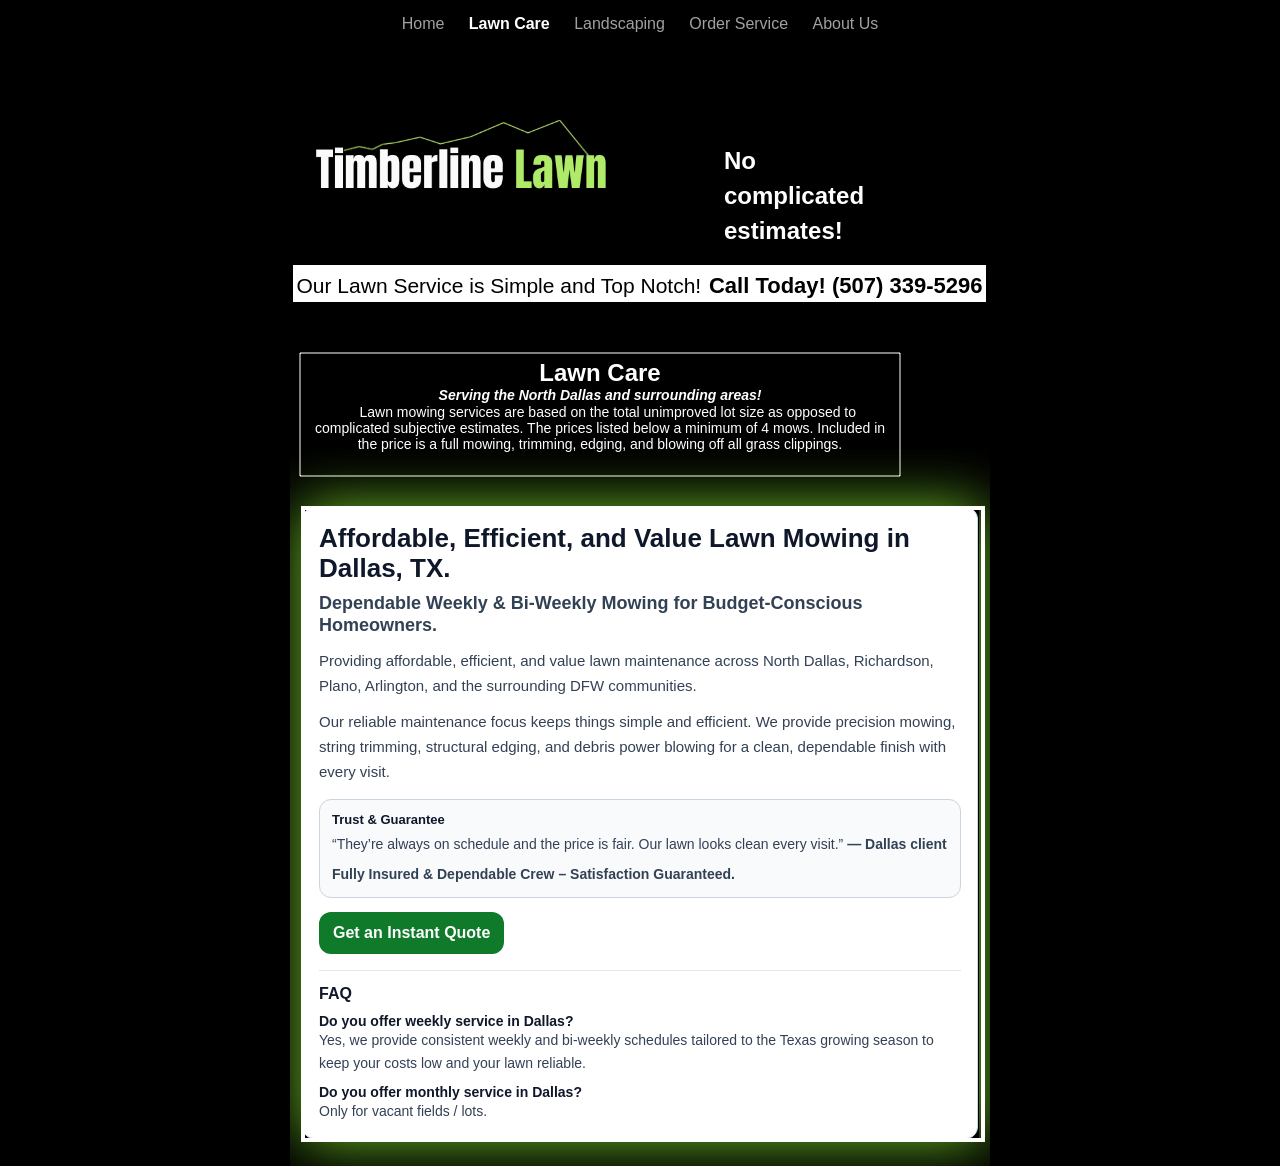
<file: Lawn_Care.html>
<?xml version="1.0" encoding="UTF-8"?>
<!DOCTYPE html PUBLIC "-//W3C//DTD XHTML 1.0 Transitional//EN" "http://www.w3.org/TR/xhtml1/DTD/xhtml1-transitional.dtd">


<html xmlns="http://www.w3.org/1999/xhtml" xml:lang="en">
  <head><meta http-equiv="Content-Type" content="text/html; charset=UTF-8" />
    
    <meta name="Generator" content="iWeb 2.0.4" />
    <meta name="iWeb-Build" content="local-build-20090212" />
    <meta name="viewport" content="width=700" />
    <title>Timberline Lawn and Landscape [Lawn Care] |507.339.5296| Mowing the North Dallas and surrounding areas!</title>
    <link rel="stylesheet" type="text/css" media="screen,print" href="Lawn_Care_files/Lawn_Care.css" />
    <!--[if IE]><link rel='stylesheet' type='text/css' media='screen,print' href='Lawn_Care_files/Lawn_CareIE.css'/><![endif]-->
    <script type="text/javascript" src="Scripts/iWebSite.js"></script>
    <script type="text/javascript" src="Scripts/Widgets/SharedResources/WidgetCommon.js"></script>
    <script type="text/javascript" src="Scripts/Widgets/Navbar/navbar.js"></script>
    <script type="text/javascript" src="Scripts/iWebImage.js"></script>
    <script type="text/javascript" src="Lawn_Care_files/Lawn_Care.js"></script>
  </head>
  <body style="background: #000000; margin: 0pt; " onload="onPageLoad();" onunload="onPageUnload();">
    <div style="text-align: center; ">
      <div style="margin-bottom: 0px; margin-left: auto; margin-right: auto; margin-top: 0px; overflow: hidden; position: relative; word-wrap: break-word;  background: #000000; text-align: left; width: 700px; " id="body_content">
        <div style="margin-left: 0px; position: relative; width: 700px; z-index: 0; " id="nav_layer">
          <div style="height: 0px; line-height: 0px; " class="bumper"> </div>
          <div class="com-apple-iweb-widget-navbar flowDefining" id="widget0" style="margin-left: 35px; margin-top: 0px; position: relative; width: 630px; z-index: 1; ">
    
            <div id="widget0-navbar" class="navbar">

      
              <div id="widget0-bg" class="navbar-bg">

        
                <ul id="widget0-navbar-list" class="navbar-list">
 <li></li> 
</ul>
                
      
</div>
              
    
</div>
          </div>
          <script type="text/javascript"><!--//--><![CDATA[//><!--
new NavBar('widget0', 'Scripts/Widgets/Navbar', 'Scripts/Widgets/SharedResources', '.', {"current-page-GUID": "279C3E03-DE58-4488-AD35-340C7C68E899", "path-to-root": "", "isCollectionPage": "NO", "navbar-css": ".navbar {\n\tfont-family: Arial, sans-serif;\n\tfont-size: 1em;\n\tcolor: #A1A1A1;\n\tmargin: 9px 0px 6px 0px;\n\tline-height: 30px;\n}\n\n.navbar-bg {\n\ttext-align: center;\n}\n\n.navbar-bg ul {\n\tlist-style: none;\n\tmargin: 0px;\n\tpadding: 0px;\n}\n\n\nli {\n\tlist-style-type: none;\n\tdisplay: inline;\n\tpadding: 0px 10px 0px 10px;\n}\n\n\nli a {\n\ttext-decoration: none;\n\tcolor: #A1A1A1;\n}\n\nli a:visited {\n\ttext-decoration: none;\n\tcolor: #A1A1A1;\n}\n\n\nli a:hover\n{\n\ttext-decoration: none;\n \tcolor: #eee;\n}\n\n\nli.current-page a\n{\n\ttext-decoration: none;\n\t color: #fff;\n\tfont-weight: bold;\n\n}"});
//--><!]]></script>
          <div style="clear: both; height: 0px; line-height: 0px; " class="spacer"> </div>
        </div>
        <div style="height: 230px; margin-left: 0px; position: relative; width: 700px; z-index: 10; " id="header_layer">
          <div style="height: 0px; line-height: 0px; " class="bumper"> </div>
          <div id="id1" style="height: 46px; left: -1px; position: absolute; top: 216px; width: 701px; z-index: 1; " class="style_SkipStroke">
            <div class="text-content style_External_701_46" style="padding: 0px; ">
              <div class="style">
                <p style="padding-bottom: 0pt; padding-top: 0pt; " class="paragraph_style"><span style="line-height: 28px; " class="style_1">Our Lawn Service is Simple and Top Notch!</span> <span style="line-height: 30px; " class="style_2">Call Today! (507) 339-5296</span></p>
              </div>
            </div>
          </div>
          


          <div style="height: 210px; width: 500px;  height: 210px; left: -1px; position: absolute; top: -1px; width: 500px; z-index: 1; " class="tinyText style_SkipStroke_1">
            <img src="images/timberline_dallas_logo.png" alt="Affordable, efficient, and value lawn mowing in Dallas, TX." style="border: none; height: 210px; width: auto; max-width: 500px; object-fit: contain; background:transparent;" />
          </div>
          


          <div id="id2" style="height: 182px; left: 430px; position: absolute; top: 24px; width: 188px; z-index: 1; background: transparent;" class="style_SkipStroke_2">
            <div class="text-content graphic_textbox_layout_style_default_External_188_182" style="padding: 0px; ">
              <div class="graphic_textbox_layout_style_default">
                <p style="padding-top: 0pt; " class="paragraph_style_1"><br /></p>
                <p class="paragraph_style_1"><br /></p>
                <p class="paragraph_style_1">No <br /></p>
                <p style="padding-bottom: 0pt; " class="paragraph_style_1">complicated estimates!</p>
              </div>
            </div>
          </div>
        </div>
        <div style="margin-left: 0px; position: relative; width: 700px; z-index: 5; margin-top: 70px;" id="body_layer">
          <div style="height: 0px; line-height: 0px; " class="bumper"> </div>


          <div id="id4" style="height: 123px; left: 10px; position: absolute; top: 8px; width: 600px; z-index: 1; " class="style_SkipStroke_3 stroke_0">
            <div class="text-content graphic_textbox_layout_style_default_External_678_121" style="padding: 1px; ">
              <div class="graphic_textbox_layout_style_default">
                <p style="padding-top: 0pt; " class="paragraph_style_3"><span class="style_5">Lawn Care<br /></span></p>
                <p class="paragraph_style_4">Serving the North Dallas and surrounding areas!<br /></p>
                <p class="paragraph_style_5">    Lawn mowing services are based on the total unimproved lot size as opposed to complicated subjective estimates. The prices listed below a minimum of 4 mows. Included in the price is a full mowing, trimming, edging, and blowing off all grass clippings. <br /></p>
              </div>
            </div>
          </div>


          <div id="id6" style="height: auto; left: auto; position: relative; top: auto; width: auto; z-index: 1; margin: 160px 10px 24px 10px; background:#ffffff; border:1px solid #cbd5e1; border-radius:12px; padding:14px 14px; box-shadow: 0 10px 30px rgba(0,0,0,.18);" class="style_SkipStroke_4 stroke_2 shadow_0">
            <div class="text-content style_External_497_449" style="padding: 2px; background: transparent;">
              <div class="style_7">
                <h1 style="margin:0 0 8px 0;font-family:Arial,sans-serif;font-size:26px;line-height:1.15;color:#0f172a;">Affordable, Efficient, and Value Lawn Mowing in Dallas, TX.</h1>
                <h2 style="margin:0 0 12px 0;font-family:Arial,sans-serif;font-size:18px;line-height:1.25;color:#334155;font-weight:800;">Dependable Weekly &amp; Bi-Weekly Mowing for Budget-Conscious Homeowners.</h2>

                <p style="margin:0 0 12px 0;font-family:Arial,sans-serif;font-size:15px;line-height:1.65;color:#334155;">Providing affordable, efficient, and value lawn maintenance across North Dallas, Richardson, Plano, Arlington, and the surrounding DFW communities.</p>

                <p style="margin:0 0 14px 0;font-family:Arial,sans-serif;font-size:15px;line-height:1.65;color:#334155;">Our reliable maintenance focus keeps things simple and efficient. We provide precision mowing, string trimming, structural edging, and debris power blowing for a clean, dependable finish with every visit.</p>

                <div style="margin:14px 0 10px 0; padding:12px 12px; border:1px solid #cbd5e1; border-radius:12px; background:#f8fafc;">
                  <div style="font-family:Arial,sans-serif;font-size:13px;color:#0f172a;font-weight:800;margin-bottom:6px;">Trust &amp; Guarantee</div>
                  <div style="font-family:Arial,sans-serif;font-size:14px;line-height:1.6;color:#334155;">
                    <p style="margin:0 0 8px 0;">“They’re always on schedule and the price is fair. Our lawn looks clean every visit.” <strong>— Dallas client</strong></p>
                    <p style="margin:0; font-weight:800;">Fully Insured &amp; Dependable Crew – Satisfaction Guaranteed.</p>
                  </div>
                </div>

                <div style="margin-top:14px;">
                  <a href="Order_Service.html" style="display:inline-block; background:#0f7a2a; color:#fff; text-decoration:none; padding:12px 14px; border-radius:12px; font-weight:900; font-family:Arial,sans-serif;">Get an Instant Quote</a>
                </div>

                <div style="margin-top:16px; border-top:1px solid #e2e8f0; padding-top:14px;">
                  <div style="font-family:Arial,sans-serif;font-size:16px;font-weight:900;color:#0f172a;margin-bottom:10px;">FAQ</div>

                  <div style="margin-bottom:10px;">
                    <div style="font-family:Arial,sans-serif;font-size:14px;font-weight:900;color:#0f172a;">Do you offer weekly service in Dallas?</div>
                    <div style="font-family:Arial,sans-serif;font-size:14px;line-height:1.6;color:#334155;">Yes, we provide consistent weekly and bi-weekly schedules tailored to the Texas growing season to keep your costs low and your lawn reliable.</div>
                  </div>

                  <div style="margin-bottom:0;">
                    <div style="font-family:Arial,sans-serif;font-size:14px;font-weight:900;color:#0f172a;">Do you offer monthly service in Dallas?</div>
                    <div style="font-family:Arial,sans-serif;font-size:14px;line-height:1.6;color:#334155;">Only for vacant fields / lots.</div>
                  </div>
                </div>

              </div>
            </div>
          </div>
  </body>
</html>
</file>
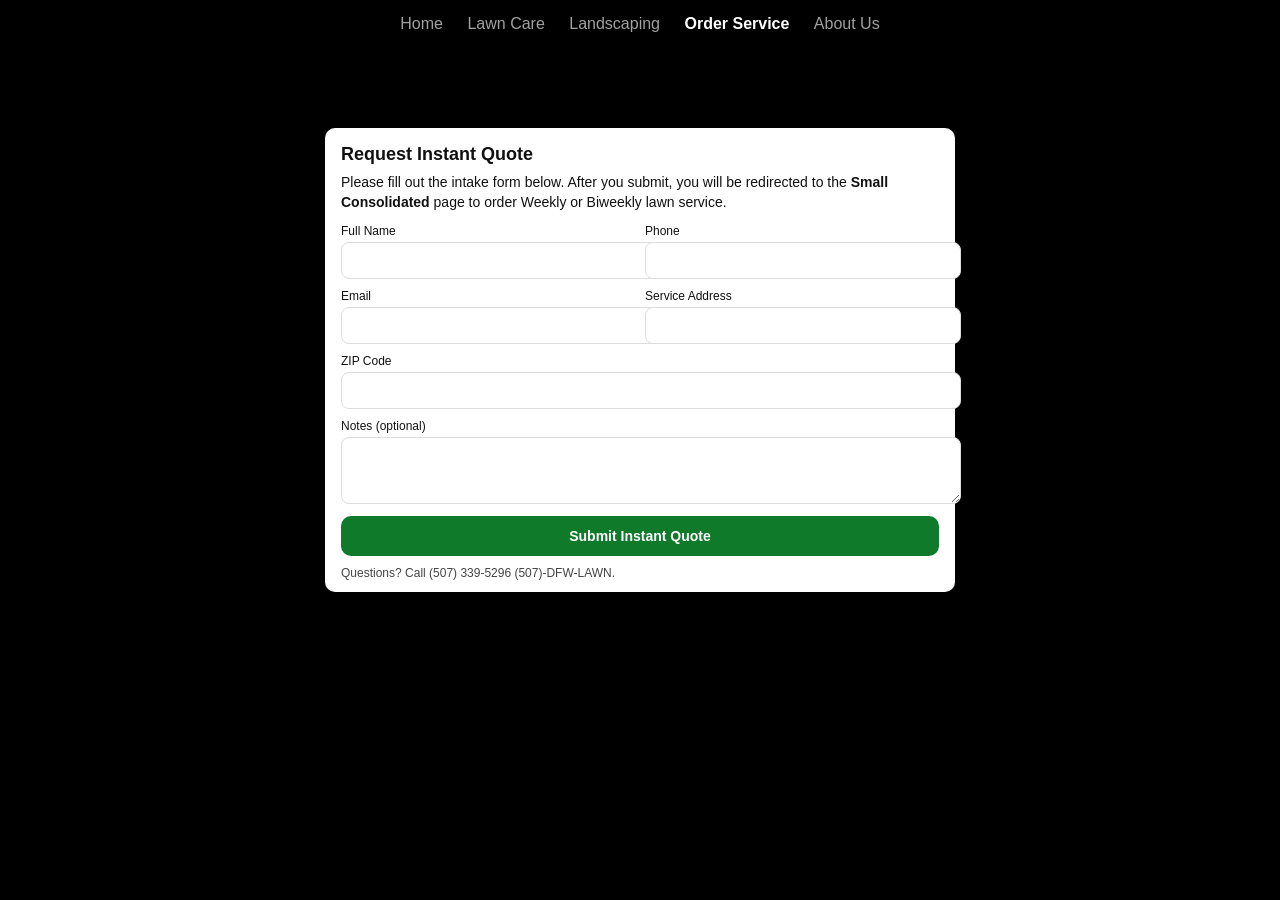
<file: Order_Service.html>
<?xml version="1.0" encoding="UTF-8"?>
<!DOCTYPE html PUBLIC "-//W3C//DTD XHTML 1.0 Transitional//EN" "http://www.w3.org/TR/xhtml1/DTD/xhtml1-transitional.dtd">


<html xmlns="http://www.w3.org/1999/xhtml" xml:lang="en">
  <head><meta http-equiv="Content-Type" content="text/html; charset=UTF-8" />
    
    <meta name="Generator" content="iWeb 2.0.4" />
    <meta name="iWeb-Build" content="local-build-20090212" />
    <meta name="viewport" content="width=700" />
    <title>Timberline Lawn and Landscape [Order Service] |507.339.5296| Mowing the North Dallas and surrounding areas!</title>
    <link rel="stylesheet" type="text/css" media="screen,print" href="Order_Service_files/Order_Service.css" />
    <!--[if IE]><link rel='stylesheet' type='text/css' media='screen,print' href='Order_Service_files/Order_ServiceIE.css'/><![endif]-->
    <script type="text/javascript" src="Scripts/iWebSite.js"></script>
    <script type="text/javascript" src="Scripts/Widgets/SharedResources/WidgetCommon.js"></script>
    <script type="text/javascript" src="Scripts/Widgets/Navbar/navbar.js"></script>
    <script type="text/javascript" src="Scripts/iWebImage.js"></script>
    <script type="text/javascript" src="Order_Service_files/Order_Service.js"></script>
  </head>
  <body style="background: #000000; margin: 0pt; " onload="onPageLoad();" onunload="onPageUnload();">
    <div style="text-align: center; ">
      <div style="margin-bottom: 0px; margin-left: auto; margin-right: auto; margin-top: 0px; overflow: hidden; position: relative; word-wrap: break-word;  background: #000000; text-align: left; width: 700px; " id="body_content">
        <div style="margin-left: 0px; position: relative; width: 700px; z-index: 0; " id="nav_layer">
          <div style="height: 0px; line-height: 0px; " class="bumper"> </div>
          <div class="com-apple-iweb-widget-navbar flowDefining" id="widget0" style="margin-left: 35px; margin-top: 0px; position: relative; width: 630px; z-index: 1; ">
    
            <div id="widget0-navbar" class="navbar">

      
              <div id="widget0-bg" class="navbar-bg">

        
                <ul id="widget0-navbar-list" class="navbar-list">
 <li></li> 
</ul>
                
      
</div>
              
    
</div>
          </div>
          <script type="text/javascript"><!--//--><![CDATA[//><!--
new NavBar('widget0', 'Scripts/Widgets/Navbar', 'Scripts/Widgets/SharedResources', '.', {"current-page-GUID": "B0D22BCA-13DC-4D3A-8C01-84DC76AB1098", "path-to-root": "", "isCollectionPage": "NO", "navbar-css": ".navbar {\n\tfont-family: Arial, sans-serif;\n\tfont-size: 1em;\n\tcolor: #A1A1A1;\n\tmargin: 9px 0px 6px 0px;\n\tline-height: 30px;\n}\n\n.navbar-bg {\n\ttext-align: center;\n}\n\n.navbar-bg ul {\n\tlist-style: none;\n\tmargin: 0px;\n\tpadding: 0px;\n}\n\n\nli {\n\tlist-style-type: none;\n\tdisplay: inline;\n\tpadding: 0px 10px 0px 10px;\n}\n\n\nli a {\n\ttext-decoration: none;\n\tcolor: #A1A1A1;\n}\n\nli a:visited {\n\ttext-decoration: none;\n\tcolor: #A1A1A1;\n}\n\n\nli a:hover\n{\n\ttext-decoration: none;\n \tcolor: #eee;\n}\n\n\nli.current-page a\n{\n\ttext-decoration: none;\n\t color: #fff;\n\tfont-weight: bold;\n\n}"});
//--><!]]></script>
          <div style="clear: both; height: 0px; line-height: 0px; " class="spacer"> </div>
        </div>
        <div style="height: 73px; margin-left: 0px; position: relative; width: 700px; z-index: 10; " id="header_layer">
          <div style="height: 0px; line-height: 0px; " class="bumper"> </div>
          <div id="id1" style="height: 50px; left: 35px; position: absolute; top: 23px; width: 630px; z-index: 1; " class="style_SkipStroke">
            <div class="text-content style_External_630_50" style="padding: 0px; ">
              <div class="style"></div>
            </div>
          </div>
        </div>
        <div style="margin-left: 0px; position: relative; width: 700px; z-index: 5; " id="body_layer">
          <div style="height: 0px; line-height: 0px; " class="bumper"> </div>
          <div id="id2" style="left: 35px; position: absolute; top: 10px; width: 630px; z-index: 1; background: #ffffff; border-radius: 10px; padding: 16px 16px 12px 16px; box-sizing: border-box;" class="style_SkipStroke_1">
            <div style="font-family: Arial, sans-serif; color: #111;">
              <h2 style="margin: 0 0 8px 0; font-size: 18px;">Request Instant Quote</h2>
              <p style="margin: 0 0 12px 0; font-size: 14px; line-height: 1.4;">Please fill out the intake form below. After you submit, you will be redirected to the <strong>Small Consolidated</strong> page to order Weekly or Biweekly lawn service.</p>

              <form id="intakeForm" style="margin: 0;" onsubmit="try{event.preventDefault();}catch(e){} window.location.href='Small_Consolidated.html'; return false;">
                <div style="display: flex; gap: 10px; flex-wrap: wrap;">
                  <div style="flex: 1 1 240px;">
                    <label style="display:block; font-size:12px; margin:0 0 4px 0;">Full Name</label>
                    <input type="text" name="name" required="required" style="width:100%; padding:10px; border:1px solid #ddd; border-radius:8px;" />
                  </div>
                  <div style="flex: 1 1 240px;">
                    <label style="display:block; font-size:12px; margin:0 0 4px 0;">Phone</label>
                    <input type="tel" name="phone" required="required" style="width:100%; padding:10px; border:1px solid #ddd; border-radius:8px;" />
                  </div>
                  <div style="flex: 1 1 240px;">
                    <label style="display:block; font-size:12px; margin:0 0 4px 0;">Email</label>
                    <input type="email" name="email" style="width:100%; padding:10px; border:1px solid #ddd; border-radius:8px;" />
                  </div>
                  <div style="flex: 1 1 240px;">
                    <label style="display:block; font-size:12px; margin:0 0 4px 0;">Service Address</label>
                    <input type="text" name="address" required="required" style="width:100%; padding:10px; border:1px solid #ddd; border-radius:8px;" />
                  </div>
                  <div style="flex: 1 1 140px;">
                    <label style="display:block; font-size:12px; margin:0 0 4px 0;">ZIP Code</label>
                    <input type="text" name="zip" required="required" style="width:100%; padding:10px; border:1px solid #ddd; border-radius:8px;" />
                  </div>
                  <div style="flex: 1 1 100%;">
                    <label style="display:block; font-size:12px; margin:0 0 4px 0;">Notes (optional)</label>
                    <textarea name="notes" rows="3" style="width:100%; padding:10px; border:1px solid #ddd; border-radius:8px;"></textarea>
                  </div>
                </div>

                <button type="submit" style="margin-top: 12px; width: 100%; padding: 12px 14px; border: 0; border-radius: 10px; background: #0f7a2a; color: #fff; font-weight: 700; font-size: 14px;">Submit Instant Quote</button>
              </form>

              <p style="margin: 10px 0 0 0; font-size: 12px; color: #444;">Questions? Call (507) 339-5296 (507)-DFW-LAWN.</p>
            </div>
          </div>
          <div style="height: 540px; line-height: 540px; " class="spacer"> </div>
        </div>
        <div style="height: 150px; margin-left: 0px; position: relative; width: 700px; z-index: 15; " id="footer_layer">
          <div style="height: 0px; line-height: 0px; " class="bumper"> </div>
        </div>
      </div>
    </div>
  </body>
</html>
</file>
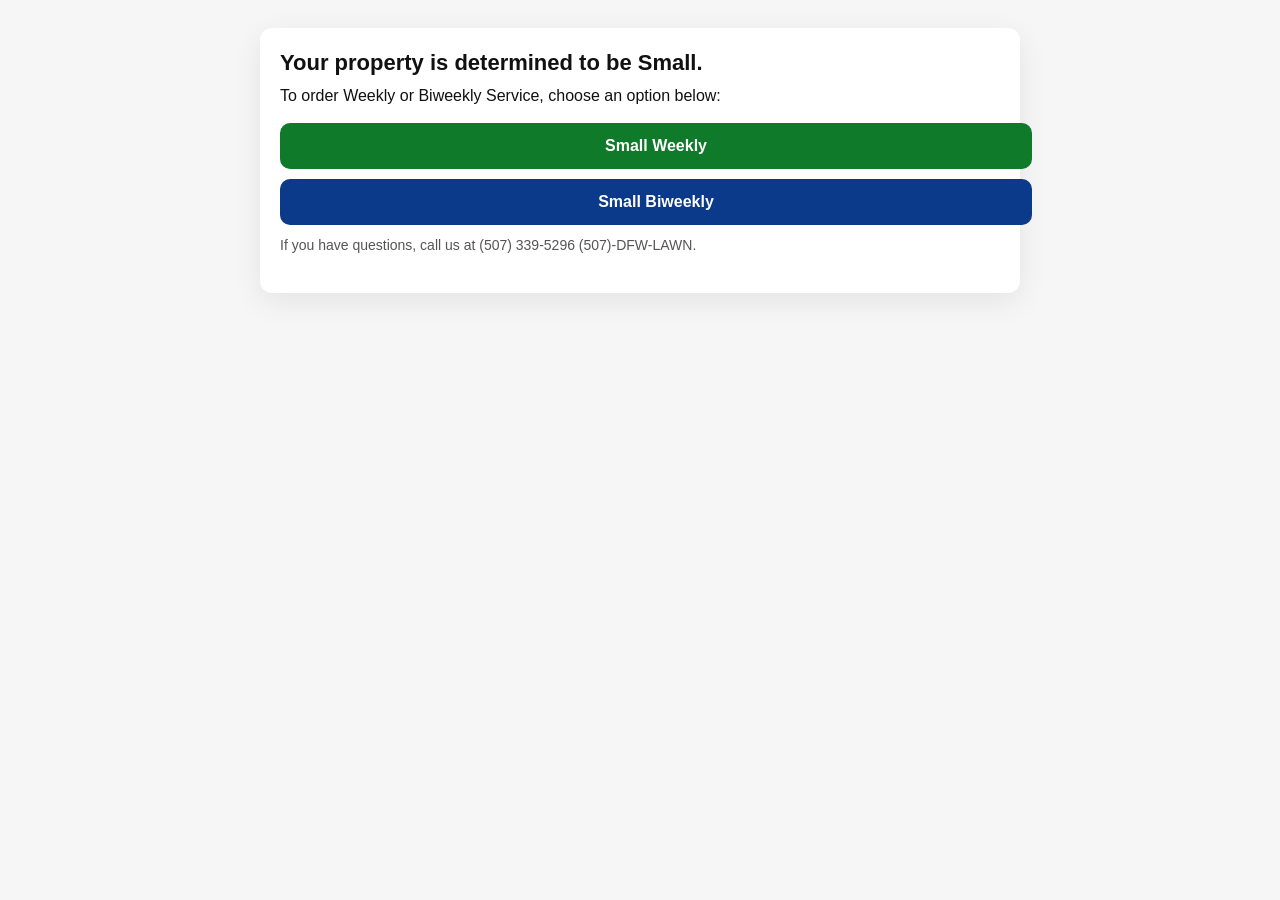
<file: Small_Consolidated.html>
<?xml version="1.0" encoding="UTF-8"?>
<!DOCTYPE html PUBLIC "-//W3C//DTD XHTML 1.0 Transitional//EN" "http://www.w3.org/TR/xhtml1/DTD/xhtml1-transitional.dtd">

<html xmlns="http://www.w3.org/1999/xhtml" xml:lang="en">
  <head>
    <meta http-equiv="Content-Type" content="text/html; charset=UTF-8" />
    <meta name="viewport" content="width=device-width, initial-scale=1" />
    <title>Small Consolidated — Timberline Dallas</title>
    <style type="text/css">
      body{font-family:Arial, sans-serif; margin:0; padding:28px; background:#f6f6f6; color:#111;}
      .card{max-width:720px; margin:0 auto; background:#fff; border-radius:12px; padding:22px 20px; box-shadow:0 8px 30px rgba(0,0,0,.08)}
      h1{margin:0 0 8px 0; font-size:22px;}
      p{margin:0 0 16px 0; line-height:1.45}
      .btn{display:block; width:100%; text-align:center; padding:14px 16px; border-radius:10px; text-decoration:none; font-weight:700; margin:10px 0;}
      .btn.primary{background:#0f7a2a; color:#fff;}
      .btn.secondary{background:#0b3a8a; color:#fff;}
      .muted{color:#555; font-size:14px}
    </style>
  </head>
  <body>
    <div class="card">
      <h1>Your property is determined to be Small.</h1>
      <p>To order Weekly or Biweekly Service, choose an option below:</p>

      <a class="btn primary" href="https://subscriptions.zoho.com/subscribe/c21208f84ec8428d78f48417b0b931bea7726ba08b65d6ccad482bf477cf719e/SWk?addon_code%5B1%5D=FSsmallTest&addon_quantity%5B1%5D=0&addon_code%5B0%5D=SWkBT&addon_quantity%5B0%5D=0" target="_blank" rel="noopener">Small Weekly</a>
      <a class="btn secondary" href="https://subscriptions.zoho.com/subscribe/c21208f84ec8428d78f48417b0b931bea7726ba08b65d6ccad482bf477cf719e/SBi?addon_code%5B1%5D=FSsmallTest&addon_quantity%5B1%5D=0&addon_code%5B0%5D=SWkBT&addon_quantity%5B0%5D=0" target="_blank" rel="noopener">Small Biweekly</a>

      <p class="muted">If you have questions, call us at (507) 339-5296 (507)-DFW-LAWN.</p>
    </div>
  </body>
</html>
</file>
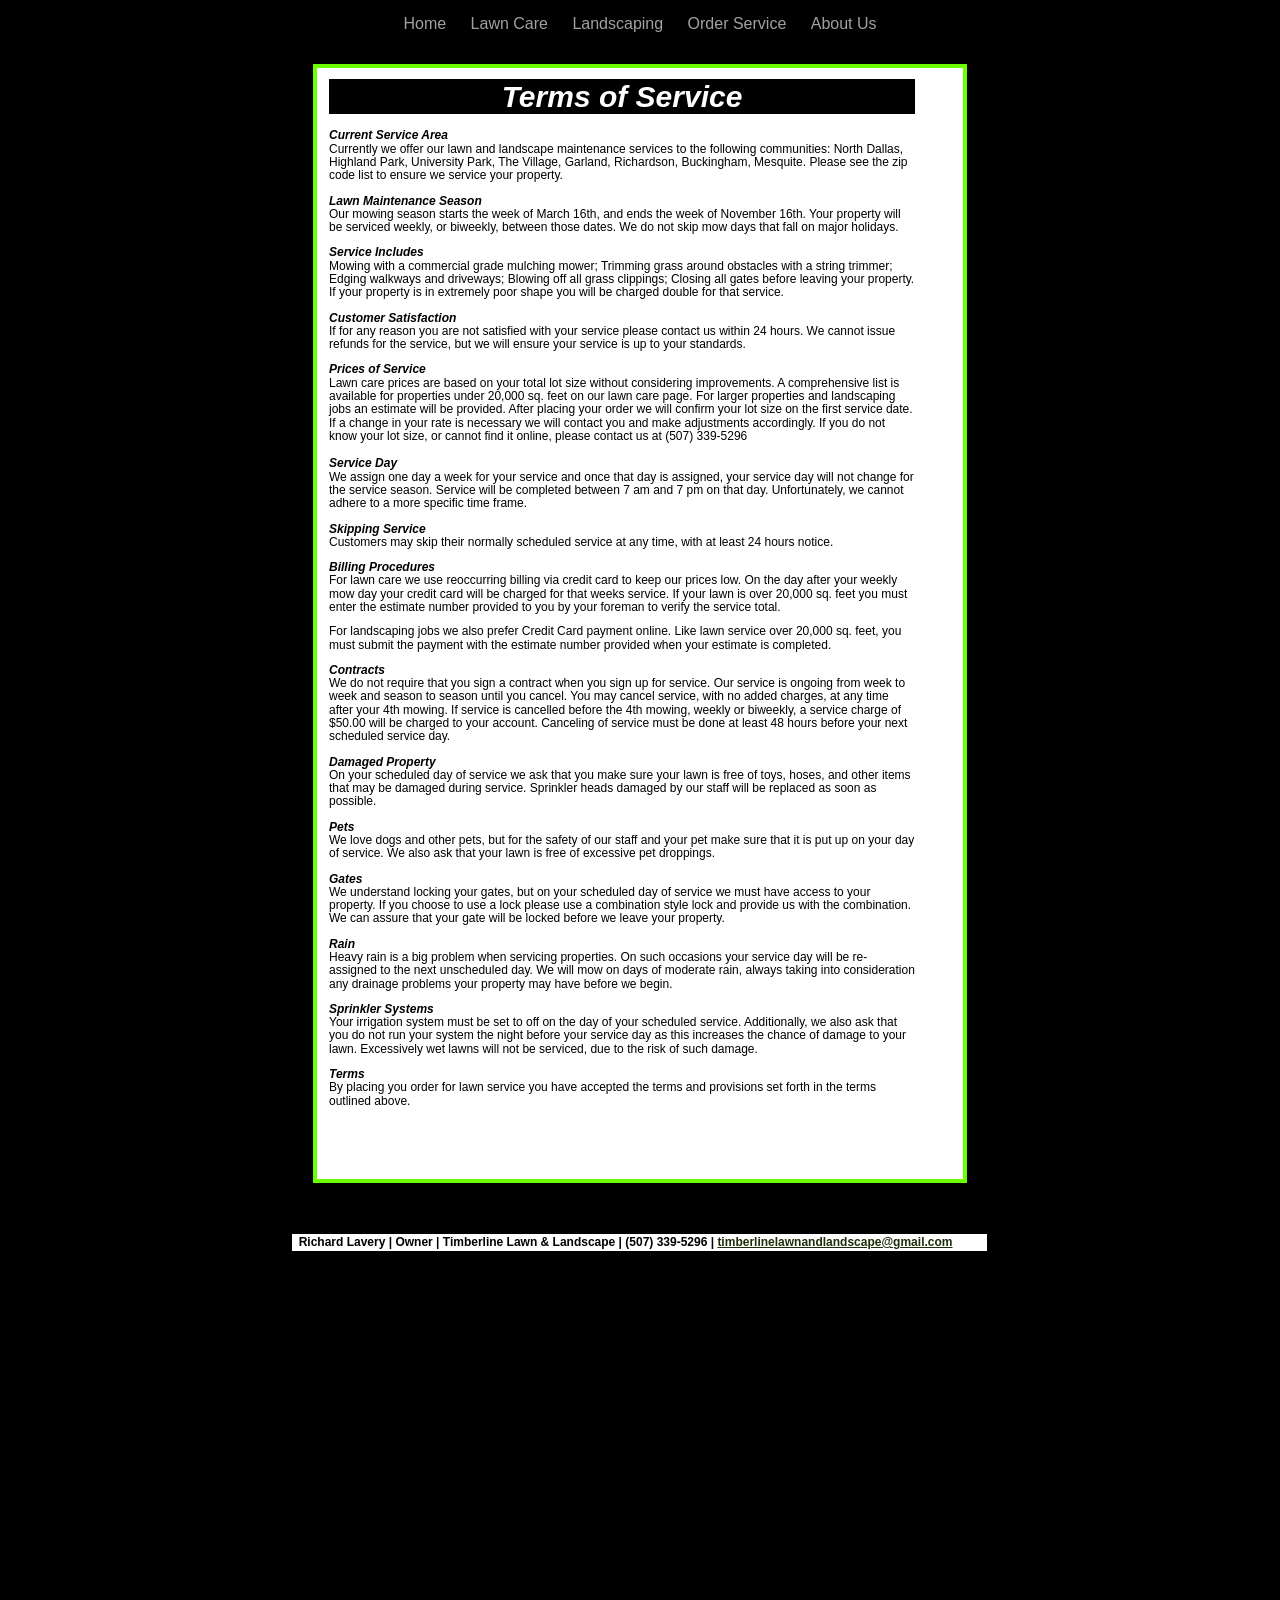
<file: Terms_of_Service.html>
<?xml version="1.0" encoding="UTF-8"?>
<!DOCTYPE html PUBLIC "-//W3C//DTD XHTML 1.0 Transitional//EN" "http://www.w3.org/TR/xhtml1/DTD/xhtml1-transitional.dtd">


<html xmlns="http://www.w3.org/1999/xhtml" xml:lang="en">
  <head><meta http-equiv="Content-Type" content="text/html; charset=UTF-8" />
    
    <meta name="Generator" content="iWeb 2.0.4" />
    <meta name="iWeb-Build" content="local-build-20090212" />
    <meta name="viewport" content="width=700" />
    <title>Timberline Lawn and Landscape [Terms of Service] |507.339.5296| Mowing the North Dallas and surrounding areas!</title>
    <link rel="stylesheet" type="text/css" media="screen,print" href="Terms_of_Service_files/Terms_of_Service.css" />
    <!--[if IE]><link rel='stylesheet' type='text/css' media='screen,print' href='Terms_of_Service_files/Terms_of_ServiceIE.css'/><![endif]-->
    <script type="text/javascript" src="Scripts/iWebSite.js"></script>
    <script type="text/javascript" src="Scripts/Widgets/SharedResources/WidgetCommon.js"></script>
    <script type="text/javascript" src="Scripts/Widgets/Navbar/navbar.js"></script>
    <script type="text/javascript" src="Scripts/iWebImage.js"></script>
    <script type="text/javascript" src="Terms_of_Service_files/Terms_of_Service.js"></script>
  </head>
  <body style="background: #000000; margin: 0pt; " onload="onPageLoad();" onunload="onPageUnload();">
    <div style="text-align: center; ">
      <div style="margin-bottom: 0px; margin-left: auto; margin-right: auto; margin-top: 0px; overflow: hidden; position: relative; word-wrap: break-word;  background: #000000; text-align: left; width: 700px; " id="body_content">
        <div style="margin-left: 0px; position: relative; width: 700px; z-index: 0; " id="nav_layer">
          <div style="height: 0px; line-height: 0px; " class="bumper"> </div>
          <div class="com-apple-iweb-widget-navbar flowDefining" id="widget0" style="margin-left: 35px; margin-top: 0px; position: relative; width: 630px; z-index: 1; ">
    
            <div id="widget0-navbar" class="navbar">

      
              <div id="widget0-bg" class="navbar-bg">

        
                <ul id="widget0-navbar-list" class="navbar-list">
 <li></li> 
</ul>
                
      
</div>
              
    
</div>
          </div>
          <script type="text/javascript"><!--//--><![CDATA[//><!--
new NavBar('widget0', 'Scripts/Widgets/Navbar', 'Scripts/Widgets/SharedResources', '.', {"current-page-GUID": "EF6F44E3-B22A-467C-8AA5-3797D7E3C9EA", "path-to-root": "", "isCollectionPage": "NO", "navbar-css": ".navbar {\n\tfont-family: Arial, sans-serif;\n\tfont-size: 1em;\n\tcolor: #A1A1A1;\n\tmargin: 9px 0px 6px 0px;\n\tline-height: 30px;\n}\n\n.navbar-bg {\n\ttext-align: center;\n}\n\n.navbar-bg ul {\n\tlist-style: none;\n\tmargin: 0px;\n\tpadding: 0px;\n}\n\n\nli {\n\tlist-style-type: none;\n\tdisplay: inline;\n\tpadding: 0px 10px 0px 10px;\n}\n\n\nli a {\n\ttext-decoration: none;\n\tcolor: #A1A1A1;\n}\n\nli a:visited {\n\ttext-decoration: none;\n\tcolor: #A1A1A1;\n}\n\n\nli a:hover\n{\n\ttext-decoration: none;\n \tcolor: #eee;\n}\n\n\nli.current-page a\n{\n\ttext-decoration: none;\n\t color: #fff;\n\tfont-weight: bold;\n\n}"});
//--><!]]></script>
          <div style="clear: both; height: 0px; line-height: 0px; " class="spacer"> </div>
        </div>
        <div style="height: 1210px; margin-left: 0px; position: relative; width: 700px; z-index: 10; " id="header_layer">
          <div style="height: 0px; line-height: 0px; " class="bumper"> </div>
          <div id="id1" style="height: 1115px; left: 25px; position: absolute; top: 21px; width: 650px; z-index: 1; " class="style_SkipStroke stroke_0">
            <div class="text-content graphic_shape_layout_style_default_External_646_1111" style="padding: 2px; ">
              <div class="graphic_shape_layout_style_default"></div>
            </div>
          </div>
          


          <div id="id2" style="height: 1098px; left: 35px; position: absolute; top: 30px; width: 630px; z-index: 1; " class="style_SkipStroke_1">
            <div class="text-content style_External_630_1098" style="padding: 0px; ">
              <div class="style">
                <p style="padding-top: 0pt; " class="paragraph_style"><span style="line-height: 37px; " class="style_1">Terms of Service <br /></span></p>
                <p class="paragraph_style_1"><span style="line-height: 15px; " class="style_2"><br /></span></p>
                <p class="paragraph_style_1"><span style="line-height: 15px; " class="style_2">Current Service Area<br /></span></p>
                <p class="paragraph_style_2"><span style="line-height: 14px; " class="style_3">Currently we offer our lawn and landscape maintenance services to the following communities: North Dallas, Highland Park, University Park, The Village, Garland, Richardson, Buckingham, Mesquite. Please see the zip code list to ensure we service your property.<br /></span></p>
                <p class="paragraph_style_1"><span style="line-height: 15px; " class="style_2">Lawn Maintenance Season<br /></span></p>
                <p class="paragraph_style_2"><span style="line-height: 14px; " class="style_3">Our mowing season starts the week of March 16th, and ends the week of November 16th. Your property will be serviced weekly, or biweekly, between those dates. We do not skip mow days that fall on major holidays.<br /></span></p>
                <p class="paragraph_style_1"><span style="line-height: 15px; " class="style_2">Service Includes<br /></span></p>
                <p class="paragraph_style_2"><span style="line-height: 14px; " class="style_3">Mowing with a commercial grade mulching mower; Trimming grass around obstacles with a string trimmer; Edging walkways and driveways; Blowing off all grass clippings; Closing all gates before leaving your property. If your property is in extremely poor shape you will be charged double for that service.<br /></span></p>
                <p class="paragraph_style_1"><span style="line-height: 15px; " class="style_2">Customer Satisfaction<br /></span></p>
                <p class="paragraph_style_2"><span style="line-height: 14px; " class="style_3">If for any reason you are not satisfied with your service please contact us within 24 hours. We cannot issue refunds for the service, but we will ensure your service is up to your standards.<br /></span></p>
                <p class="paragraph_style_1"><span style="line-height: 15px; " class="style_2">Prices of Service<br /></span></p>
                <p class="paragraph_style_1"><span style="line-height: 14px; " class="style_3">Lawn care prices are based on your total lot size without considering improvements. A comprehensive list is available for properties under 20,000 sq. feet on our lawn care page. For larger properties and landscaping jobs an estimate will be provided. After placing your order we will confirm your lot size on the first service date. If a change in your rate is necessary we will contact you and make adjustments accordingly. If you do not know your lot size, or cannot find it online, please contact us at (507) 339-5296<br /></span></p>
                <p class="paragraph_style_1"><span style="line-height: 14px; " class="style_3"><br /></span></p>
                <p class="paragraph_style_1"><span style="line-height: 15px; " class="style_2">Service Day<br /></span></p>
                <p class="paragraph_style_2"><span style="line-height: 14px; " class="style_3">We assign one day a week for your service and once that day is assigned, your service day will not change for the service season. Service will be completed between 7 am and 7 pm on that day. Unfortunately, we cannot adhere to a more specific time frame.<br /></span></p>
                <p class="paragraph_style_1"><span style="line-height: 15px; " class="style_2">Skipping Service<br /></span></p>
                <p class="paragraph_style_2"><span style="line-height: 14px; " class="style_3">Customers may skip their normally scheduled service at any time, with at least 24 hours notice.<br /></span></p>
                <p class="paragraph_style_1"><span style="line-height: 15px; " class="style_2">Billing Procedures<br /></span></p>
                <p class="paragraph_style_2"><span style="line-height: 14px; " class="style_3">For lawn care we use reoccurring billing via credit card to keep our prices low. On the day after your weekly mow day your credit card will be charged for that weeks service. If your lawn is over 20,000 sq. feet you must enter the estimate number provided to you by your foreman to verify the service total.<br /></span></p>
                <p class="paragraph_style_2"><span style="line-height: 14px; " class="style_3">For landscaping jobs we also prefer Credit Card payment online. Like lawn service over 20,000 sq. feet, you must submit the payment with the estimate number provided when your estimate is completed.<br /></span></p>
                <p class="paragraph_style_1"><span style="line-height: 15px; " class="style_2">Contracts<br /></span></p>
                <p class="paragraph_style_2"><span style="line-height: 14px; " class="style_3">We do not require that you sign a contract when you sign up for service. Our service is ongoing from week to week and season to season until you cancel. You may cancel service, with no added charges, at any time after your 4th mowing. If service is cancelled before the 4th mowing, weekly or biweekly, a service charge of $50.00 will be charged to your account. Canceling of service must be done at least 48 hours before your next scheduled service day.<br /></span></p>
                <p class="paragraph_style_1"><span style="line-height: 15px; " class="style_2">Damaged Property<br /></span></p>
                <p class="paragraph_style_2"><span style="line-height: 14px; " class="style_3">On your scheduled day of service we ask that you make sure your lawn is free of toys, hoses, and other items that may be damaged during service. Sprinkler heads damaged by our staff will be replaced as soon as possible.<br /></span></p>
                <p class="paragraph_style_1"><span style="line-height: 15px; " class="style_2">Pets<br /></span></p>
                <p class="paragraph_style_2"><span style="line-height: 14px; " class="style_3">We love dogs and other pets, but for the safety of our staff and your pet make sure that it is put up on your day of service. We also ask that your lawn is free of excessive pet droppings.<br /></span></p>
                <p class="paragraph_style_1"><span style="line-height: 15px; " class="style_2">Gates<br /></span></p>
                <p class="paragraph_style_2"><span style="line-height: 14px; " class="style_3">We understand locking your gates, but on your scheduled day of service we must have access to your property. If you choose to use a lock please use a combination style lock and provide us with the combination. We can assure that your gate will be locked before we leave your property.<br /></span></p>
                <p class="paragraph_style_1"><span style="line-height: 15px; " class="style_2">Rain<br /></span></p>
                <p class="paragraph_style_2"><span style="line-height: 14px; " class="style_3">Heavy rain is a big problem when servicing properties. On such occasions your service day will be re-assigned to the next unscheduled day. We will mow on days of moderate rain, always taking into consideration any drainage problems your property may have before we begin. <br /></span></p>
                <p class="paragraph_style_1"><span style="line-height: 15px; " class="style_2">Sprinkler Systems<br /></span></p>
                <p class="paragraph_style_2"><span style="line-height: 14px; " class="style_3">Your irrigation system must be set to off on the day of your scheduled service. Additionally, we also ask that you do not run your system the night before your service day as this increases the chance of damage to your lawn. Excessively wet lawns will not be serviced, due to the risk of such damage.<br /></span></p>
                <p class="paragraph_style_1"><span style="line-height: 15px; " class="style_2">Terms<br /></span></p>
                <p class="paragraph_style_1"><span style="line-height: 14px; " class="style_3">By placing you order for lawn service you have accepted the terms and provisions set forth in the terms outlined above.<br /></span></p>
                <div style="padding-bottom: 0pt; " class="paragraph_style_3"><br /></div>
              </div>
            </div>
          </div>
          


          <div id="id3" style="height: 25px; left: -2px; position: absolute; top: 1185px; width: 703px; z-index: 1; " class="style_SkipStroke_2">
            <div class="text-content style_External_703_25" style="padding: 0px; ">
              <div class="style_4">
                <p style="padding-bottom: 0pt; padding-top: 0pt; " class="paragraph_style_4"><span class="style_5">  Richard Lavery | Owner | Timberline Lawn &amp; Landscape | (507) 339-5296 | </span><a class="class1" href="mailto:TimberlineLawnandLandscape@gmail.com" title="mailto:TimberlineLawnandLandscape@gmail.com">timberlinelawnandlandscape@gmail.com</a></p>
              </div>
            </div>
          </div>
        </div>
        <div style="margin-left: 0px; position: relative; width: 700px; z-index: 5; " id="body_layer">
          <div style="height: 0px; line-height: 0px; " class="bumper"> </div>
          <div style="height: 480px; line-height: 480px; " class="spacer"> </div>
        </div>
        <div style="height: 150px; margin-left: 0px; position: relative; width: 700px; z-index: 15; " id="footer_layer">
          <div style="height: 0px; line-height: 0px; " class="bumper"> </div>
        </div>
      </div>
    </div>
  </body>
</html>
</file>
<file: About_Us_files/About_Us.css>
.style_External_396_412 {
    position: relative;
}
.style_SkipStroke_1 {
    background: transparent;
    opacity: 1.00;
}
.style_SkipStroke_2 {
    background: transparent;
    opacity: 1.00;
}
.style_SkipStroke_3 {
    background: #616161;
    opacity: 1.00;
}
.style_SkipStroke_4 {
    background: #ffffff;
    opacity: 1.00;
}
.paragraph_style_2 {
    background: #ffffff;
    color: #000000;
    font-family: 'HelveticaNeue', 'Helvetica Neue', 'Arial', sans-serif;
    font-size: 14px;
    font-style: normal;
    font-variant: normal;
    font-weight: normal;
    letter-spacing: 0;
    line-height: 16px;
    margin-bottom: 0px;
    margin-left: 0px;
    margin-right: 0px;
    margin-top: 0px;
    opacity: 1.00;
    padding-bottom: 0px;
    padding-top: 0px;
    text-align: center;
    text-decoration: none;
    text-indent: 0px;
    text-transform: none;
}
.style_4 {
    font-family: 'HelveticaNeue-BoldItalic', 'Helvetica Neue', 'Arial', sans-serif;
    font-size: 26px;
    font-style: italic;
    font-weight: bold;
    line-height: 32px;
    text-decoration: underline;
}
.style_5 {
    font-family: 'HelveticaNeue-BoldItalic', 'Helvetica Neue', 'Arial', sans-serif;
    font-size: 17px;
    font-style: italic;
    font-weight: bold;
    line-height: 21px;
}
.paragraph_style_3 {
    background: #ffffff;
    color: #000000;
    font-family: 'HelveticaNeue', 'Helvetica Neue', 'Arial', sans-serif;
    font-size: 14px;
    font-style: normal;
    font-variant: normal;
    font-weight: normal;
    letter-spacing: 0;
    line-height: 16px;
    margin-bottom: 0px;
    margin-left: 0px;
    margin-right: 0px;
    margin-top: 0px;
    opacity: 1.00;
    padding-bottom: 0px;
    padding-top: 0px;
    text-align: left;
    text-decoration: none;
    text-indent: 0px;
    text-transform: none;
}
.style_SkipStroke_5 {
    background: transparent;
    opacity: 1.00;
}
.style_SkipStroke_6 {
    background: transparent;
    opacity: 1.00;
}
.style_6 {
    padding: 4px;
}
.style_External_703_25 {
    position: relative;
}
.style_External_701_46 {
    position: relative;
}
.paragraph_style_4 {
    background: #ffffff;
    color: #463c3c;
    font-family: 'Arial-BoldMT', 'Arial', sans-serif;
    font-size: 12px;
    font-style: normal;
    font-variant: normal;
    font-weight: bold;
    letter-spacing: 0;
    line-height: 17px;
    margin-bottom: 0px;
    margin-left: 0px;
    margin-right: 0px;
    margin-top: 0px;
    opacity: 1.00;
    padding-bottom: 0px;
    padding-top: 0px;
    text-align: left;
    text-decoration: none;
    text-indent: 0px;
    text-transform: none;
}
.style_7 {
    color: #000000;
    opacity: 1.00;
}
.paragraph_style {
    background: #ffffff;
    color: #000000;
    font-family: 'HelveticaNeue', 'Helvetica Neue', 'Arial', sans-serif;
    font-size: 28px;
    font-style: normal;
    font-variant: normal;
    font-weight: normal;
    letter-spacing: 0;
    line-height: 37px;
    margin-bottom: 0px;
    margin-left: 0px;
    margin-right: 0px;
    margin-top: 0px;
    opacity: 1.00;
    padding-bottom: 0px;
    padding-top: 0px;
    text-align: center;
    text-decoration: none;
    text-indent: 0px;
    text-transform: none;
}
.style_1 {
    font-size: 26px;
    line-height: 35px;
}
.style_2 {
    font-family: 'HelveticaNeue-Bold', 'Helvetica Neue', 'Arial', sans-serif;
    font-weight: bold;
}
.style {
    padding: 4px;
}
.paragraph_style_1 {
    color: #ffffff;
    font-family: 'HelveticaNeue-CondensedBlack', 'Helvetica Neue', 'Helvetica Neue Black Condensed', 'Arial', sans-serif;
    font-size: 24px;
    font-style: normal;
    font-variant: normal;
    font-weight: bold;
    letter-spacing: 0;
    line-height: 35px;
    margin-bottom: 0px;
    margin-left: 0px;
    margin-right: 0px;
    margin-top: 0px;
    opacity: 1.00;
    padding-bottom: 0px;
    padding-top: 0px;
    text-align: left;
    text-decoration: none;
    text-indent: 0px;
    text-transform: none;
}
.style_3 {
    padding: 6px;
}
.style_SkipStroke {
    background: transparent;
    opacity: 1.00;
}
.Body {
    color: #ffffff;
    font-family: 'ArialMT', 'Arial', sans-serif;
    font-size: 15px;
    font-style: normal;
    font-variant: normal;
    font-weight: normal;
    letter-spacing: 0;
    line-height: 20px;
    margin-bottom: 0px;
    margin-left: 0px;
    margin-right: 0px;
    margin-top: 0px;
    opacity: 1.00;
    padding-bottom: 0px;
    padding-top: 0px;
    text-align: left;
    text-decoration: none;
    text-indent: 0px;
    text-transform: none;
}
.Free_Form {
    color: #ffffff;
    font-family: 'ArialMT', 'Arial', sans-serif;
    font-size: 15px;
    font-style: normal;
    font-variant: normal;
    font-weight: normal;
    letter-spacing: 0;
    line-height: 20px;
    margin-bottom: 0px;
    margin-left: 0px;
    margin-right: 0px;
    margin-top: 0px;
    opacity: 1.00;
    padding-bottom: 0px;
    padding-top: 0px;
    text-align: left;
    text-decoration: none;
    text-indent: 0px;
    text-transform: none;
}
.Normal_External_701_46 {
    position: relative;
}
.Normal {
    padding: 4px;
}
.graphic_generic_body_textbox_style_default_SkipStroke {
    background: transparent;
    opacity: 1.00;
}
.graphic_image_style_default_SkipStroke {
    background: transparent;
    opacity: 1.00;
}
.graphic_shape_layout_style_default_External_404_418 {
    position: relative;
}
.graphic_shape_layout_style_default_External_656_476 {
    position: relative;
}
.graphic_shape_layout_style_default {
    padding: 4px;
}
.graphic_shape_style_default_SkipStroke {
    background: #bfbfbf;
    opacity: 1.00;
}
.graphic_textbox_layout_style_default_External_188_182 {
    position: relative;
}
.graphic_textbox_layout_style_default_External_396_412 {
    position: relative;
}
.graphic_textbox_layout_style_default {
    padding: 4px;
}
.graphic_textbox_layout_style_default_External_703_25 {
    position: relative;
}
.graphic_textbox_style_default_SkipStroke {
    background: transparent;
    opacity: 1.00;
}
a {
    color: #ffffff;
    text-decoration: underline;
}
a:visited {
    color: #ffffff;
    text-decoration: underline;
}
a.class1 {
    color: #1c2d0a;
    text-decoration: underline;
}
a.class1:visited {
    color: #ffffff;
    text-decoration: underline;
}
a.class1:hover {
    color: #c0d440;
    text-decoration: underline;
}
a:hover {
    color: #d4d4d4;
    text-decoration: underline;
}
#widget0 a:visited {
    color: #ffffff;
    text-decoration: underline;
}
.bumper {
    font-size: 1px;
    line-height: 1px;
}
.spacer {
    font-size: 1px;
    line-height: 1px;
}
#widget0 a:hover {
    color: #d4d4d4;
    text-decoration: underline;
}
#widget0 a {
    color: #ffffff;
    text-decoration: underline;
}
body { 
    -webkit-text-size-adjust: none;
}
div { 
    overflow: visible; 
}
img { 
    border: none; 
}
.InlineBlock { 
    display: inline; 
}
.InlineBlock { 
    display: inline-block; 
}
.inline-block {
    display: inline-block;
    vertical-align: baseline;
    margin-bottom:0.3em;
}
.vertical-align-middle-middlebox {
    display: table;
}
.vertical-align-middle-innerbox {
    display: table-cell;
    vertical-align: middle;
}
div.paragraph {
    position: relative;
}
li.full-width {
    width: 100;
}
</file>
<file: About_Us_files/About_UsIE.css>
.inline-block {
    display: inline;
    vertical-align: baseline;
    margin-bottom:-2em;
    margin-top:2em;
    position:relative;
    top:-2em;
}
.vertical-align-middle-middlebox {
    display: block;
    height: auto;
    position: absolute;
    top: 50%;
}
.vertical-align-middle-innerbox {
    display: block;
    position: relative;
    top: -50%;
}
li.full-width {
    width: auto;
}
li div div.inline-block a img {
    text-indent: 0;
}
img {
    -ms-interpolation-mode: bicubic;
}
</file>
<file: Home.css>
.Body {
    color: #ffffff;
    font-family: 'ArialMT', 'Arial', sans-serif;
    font-size: 15px;
    font-style: normal;
    font-variant: normal;
    font-weight: normal;
    letter-spacing: 0;
    line-height: 20px;
    margin-bottom: 0px;
    margin-left: 0px;
    margin-right: 0px;
    margin-top: 0px;
    opacity: 1.00;
    padding-bottom: 0px;
    padding-top: 0px;
    text-align: left;
    text-decoration: none;
    text-indent: 0px;
    text-transform: none;
}
.Free_Form {
    color: #ffffff;
    font-family: 'ArialMT', 'Arial', sans-serif;
    font-size: 15px;
    font-style: normal;
    font-variant: normal;
    font-weight: normal;
    letter-spacing: 0;
    line-height: 20px;
    margin-bottom: 0px;
    margin-left: 0px;
    margin-right: 0px;
    margin-top: 0px;
    opacity: 1.00;
    padding-bottom: 0px;
    padding-top: 0px;
    text-align: left;
    text-decoration: none;
    text-indent: 0px;
    text-transform: none;
}
.Normal {
    padding: 4px;
}
.Normal_External_701_37 {
    position: relative;
}
.paragraph_style_9 {
    color: #ffffff;
    font-family: 'ArialMT', 'Arial', sans-serif;
    font-size: 15px;
    font-style: normal;
    font-variant: normal;
    font-weight: normal;
    letter-spacing: 0;
    line-height: 20px;
    margin-bottom: 0px;
    margin-left: 0px;
    margin-right: 0px;
    margin-top: 0px;
    opacity: 1.00;
    padding-bottom: 0px;
    padding-top: 0px;
    text-align: center;
    text-decoration: none;
    text-indent: 0px;
    text-transform: none;
}
.style_4 {
    color: #ff0008;
    font-size: 36px;
    line-height: 50px;
    opacity: 1.00;
}
.style_5 {
    font-size: 36px;
    line-height: 50px;
}
.style_6 {
    font-size: 14px;
    line-height: 19px;
}
.style_7 {
    padding: 9px;
}
.paragraph_style_10 {
    background: #ffffff;
    color: #ffffff;
    font-family: 'ArialMT', 'Arial', sans-serif;
    font-size: 15px;
    font-style: normal;
    font-variant: normal;
    font-weight: normal;
    letter-spacing: 0;
    line-height: 17px;
    margin-bottom: 0px;
    margin-left: 0px;
    margin-right: 0px;
    margin-top: 0px;
    opacity: 1.00;
    padding-bottom: 0px;
    padding-top: 0px;
    text-align: center;
    text-decoration: none;
    text-indent: 0px;
    text-transform: none;
}
.style_8 {
    color: #000000;
    font-size: 23px;
    font-weight: bold;
    line-height: 27px;
    opacity: 1.00;
}
.style_9 {
    font-size: 13px;
    line-height: 15px;
}
.paragraph_style_11 {
    color: #ffffff;
    font-family: 'ArialMT', 'Arial', sans-serif;
    font-size: 15px;
    font-style: normal;
    font-variant: normal;
    font-weight: normal;
    letter-spacing: 0;
    line-height: 17px;
    margin-bottom: 0px;
    margin-left: 0px;
    margin-right: 0px;
    margin-top: 0px;
    opacity: 1.00;
    padding-bottom: 0px;
    padding-top: 0px;
    text-align: left;
    text-decoration: none;
    text-indent: 0px;
    text-transform: none;
}
.paragraph_style_12 {
    color: #ffffff;
    font-family: 'ArialMT', 'Arial', sans-serif;
    font-size: 12px;
    font-style: normal;
    font-variant: normal;
    font-weight: normal;
    letter-spacing: 0;
    line-height: 14px;
    margin-bottom: 0px;
    margin-left: 0px;
    margin-right: 0px;
    margin-top: 0px;
    opacity: 1.00;
    padding-bottom: 0px;
    padding-top: 0px;
    text-align: left;
    text-decoration: none;
    text-indent: 0px;
    text-transform: none;
}
.style_External_701_37 {
    position: relative;
}
.style_SkipStroke_4 {
    background: transparent;
    opacity: 1.00;
}
.style_External_698_284 {
    position: relative;
}
.style_External_703_25 {
    position: relative;
}
.style {
    padding: 4px;
}
.style_1 {
    color: #ff001e;
    opacity: 1.00;
}
.paragraph_style {
    background: #ffffff;
    color: #000000;
    font-family: 'HelveticaNeue-Bold', 'Helvetica Neue', 'Arial', sans-serif;
    font-size: 23px;
    font-style: normal;
    font-variant: normal;
    font-weight: bold;
    letter-spacing: 0;
    line-height: 31px;
    margin-bottom: 0px;
    margin-left: 0px;
    margin-right: 0px;
    margin-top: 0px;
    opacity: 1.00;
    padding-bottom: 0px;
    padding-top: 0px;
    text-align: center;
    text-decoration: none;
    text-indent: 0px;
    text-transform: none;
}
.paragraph_style_1 {
    color: #ffffff;
    font-family: 'HelveticaNeue-CondensedBlack', 'Helvetica Neue', 'Helvetica Neue Black Condensed', 'Arial', sans-serif;
    font-size: 24px;
    font-style: normal;
    font-variant: normal;
    font-weight: bold;
    letter-spacing: 0;
    line-height: 35px;
    margin-bottom: 0px;
    margin-left: 0px;
    margin-right: 0px;
    margin-top: 0px;
    opacity: 1.00;
    padding-bottom: 0px;
    padding-top: 0px;
    text-align: left;
    text-decoration: none;
    text-indent: 0px;
    text-transform: none;
}
.style_2 {
    padding: 4px;
}
.paragraph_style_2 {
    background: #ffffff;
    color: #463c3c;
    font-family: 'Arial-BoldMT', 'Arial', sans-serif;
    font-size: 12px;
    font-style: normal;
    font-variant: normal;
    font-weight: bold;
    letter-spacing: 0;
    line-height: 17px;
    margin-bottom: 0px;
    margin-left: 0px;
    margin-right: 0px;
    margin-top: 0px;
    opacity: 1.00;
    padding-bottom: 0px;
    padding-top: 0px;
    text-align: center;
    text-decoration: none;
    text-indent: 0px;
    text-transform: none;
}
.style_SkipStroke {
    background: transparent;
    opacity: 1.00;
}
.style_SkipStroke_1 {
    background: transparent;
    opacity: 1.00;
}
.style_SkipStroke_2 {
    background: transparent;
    opacity: 1.00;
}
.style_3 {
    color: #000000;
    opacity: 1.00;
}
.paragraph_style_3 {
    color: #ffffff;
    font-family: 'ArialMT', 'Arial', sans-serif;
    font-size: 14px;
    font-style: normal;
    font-variant: normal;
    font-weight: normal;
    letter-spacing: 0;
    line-height: 19px;
    margin-bottom: 0px;
    margin-left: 0px;
    margin-right: 0px;
    margin-top: 0px;
    opacity: 1.00;
    padding-bottom: 0px;
    padding-top: 0px;
    text-align: left;
    text-decoration: none;
    text-indent: 0px;
    text-transform: none;
}
.style_SkipStroke_3 {
    background: transparent;
    opacity: 1.00;
}
.paragraph_style_4 {
    background: #ff5266;
    color: #ffffff;
    font-family: 'CopperplateGothic-Bold', 'Copperplate Gothic Bold', 'ArialMT', 'Arial', sans-serif;
    font-size: 16px;
    font-style: normal;
    font-variant: normal;
    font-weight: bold;
    letter-spacing: 0;
    line-height: 18px;
    margin-bottom: 0px;
    margin-left: 36px;
    margin-right: 0px;
    margin-top: 0px;
    opacity: 1.00;
    padding-bottom: 13px;
    padding-top: 0px;
    text-align: left;
    text-decoration: none;
    text-indent: -36px;
    text-transform: none;
}
.paragraph_style_5 {
    background: #4bbaff;
    color: #ffffff;
    font-family: 'CopperplateGothic-Bold', 'Copperplate Gothic Bold', 'ArialMT', 'Arial', sans-serif;
    font-size: 14px;
    font-style: normal;
    font-variant: normal;
    font-weight: bold;
    letter-spacing: 0;
    line-height: 18px;
    margin-bottom: 0px;
    margin-left: 0px;
    margin-right: 0px;
    margin-top: 0px;
    opacity: 1.00;
    padding-bottom: 0px;
    padding-top: 0px;
    text-align: left;
    text-decoration: none;
    text-indent: 0px;
    text-transform: none;
}
.paragraph_style_6 {
    background: #6bff47;
    color: #ffffff;
    font-family: 'CopperplateGothic-Bold', 'Copperplate Gothic Bold', 'ArialMT', 'Arial', sans-serif;
    font-size: 31px;
    font-style: normal;
    font-variant: normal;
    font-weight: bold;
    letter-spacing: 0;
    line-height: 41px;
    margin-bottom: 0px;
    margin-left: 0px;
    margin-right: 0px;
    margin-top: 0px;
    opacity: 1.00;
    padding-bottom: 0px;
    padding-top: 0px;
    text-align: left;
    text-decoration: none;
    text-indent: 0px;
    text-transform: none;
}
.paragraph_style_7 {
    background: #ff2eee;
    color: #ffffff;
    font-family: 'CopperplateGothic-Bold', 'Copperplate Gothic Bold', 'ArialMT', 'Arial', sans-serif;
    font-size: 13px;
    font-style: normal;
    font-variant: normal;
    font-weight: bold;
    letter-spacing: 0;
    line-height: 18px;
    margin-bottom: 0px;
    margin-left: 0px;
    margin-right: 0px;
    margin-top: 0px;
    opacity: 1.00;
    padding-bottom: 0px;
    padding-top: 0px;
    text-align: left;
    text-decoration: none;
    text-indent: 0px;
    text-transform: none;
}
.paragraph_style_8 {
    background: #ffad56;
    color: #ffffff;
    font-family: 'CopperplateGothic-Light', 'Copperplate Gothic Light', 'ArialMT', 'Arial', sans-serif;
    font-size: 24px;
    font-style: normal;
    font-variant: normal;
    font-weight: normal;
    letter-spacing: 0;
    line-height: 31px;
    margin-bottom: 0px;
    margin-left: 0px;
    margin-right: 0px;
    margin-top: 0px;
    opacity: 1.00;
    padding-bottom: 0px;
    padding-top: 0px;
    text-align: left;
    text-decoration: none;
    text-indent: 0px;
    text-transform: none;
}
.graphic_generic_body_textbox_style_default_SkipStroke {
    background: transparent;
    opacity: 1.00;
}
.graphic_image_style_default_SkipStroke {
    background: transparent;
    opacity: 1.00;
}
.graphic_textbox_layout_style_default_External_354_487 {
    position: relative;
}
.graphic_textbox_layout_style_default_External_298_46 {
    position: relative;
}
.graphic_textbox_layout_style_default_External_703_25 {
    position: relative;
}
.graphic_textbox_layout_style_default_External_188_182 {
    position: relative;
}
.graphic_textbox_layout_style_default_External_698_284 {
    position: relative;
}
.graphic_textbox_layout_style_default_External_331_29 {
    position: relative;
}
.graphic_textbox_layout_style_default_External_263_65 {
    position: relative;
}
.graphic_textbox_layout_style_default_External_222_37 {
    position: relative;
}
.graphic_textbox_layout_style_default_External_330_25 {
    position: relative;
}
.graphic_textbox_layout_style_default_External_310_80 {
    position: relative;
}
.graphic_textbox_layout_style_default {
    padding: 4px;
}
.graphic_textbox_style_default_SkipStroke {
    background: transparent;
    opacity: 1.00;
}
a {
    color: #ffffff;
    text-decoration: underline;
}
a:visited {
    color: #ffffff;
    text-decoration: underline;
}
a.class1 {
    color: #1c2d0a;
    text-decoration: underline;
}
a.class1:visited {
    color: #ffffff;
    text-decoration: underline;
}
a.class1:hover {
    color: #c0d440;
    text-decoration: underline;
}
a:hover {
    color: #d4d4d4;
    text-decoration: underline;
}
#widget0 a:visited {
    color: #ffffff;
    text-decoration: underline;
}
.bumper {
    font-size: 1px;
    line-height: 1px;
}
.spacer {
    font-size: 1px;
    line-height: 1px;
}
#widget0 a:hover {
    color: #d4d4d4;
    text-decoration: underline;
}
#widget0 a {
    color: #ffffff;
    text-decoration: underline;
}
body { 
    -webkit-text-size-adjust: none;
}
div { 
    overflow: visible; 
}
img { 
    border: none; 
}
.InlineBlock { 
    display: inline; 
}
.InlineBlock { 
    display: inline-block; 
}
.inline-block {
    display: inline-block;
    vertical-align: baseline;
    margin-bottom:0.3em;
}
.vertical-align-middle-middlebox {
    display: table;
}
.vertical-align-middle-innerbox {
    display: table-cell;
    vertical-align: middle;
}
div.paragraph {
    position: relative;
}
li.full-width {
    width: 100;
}
</file>
<file: Home_files/HomeIE.css>
.inline-block {
    display: inline;
    vertical-align: baseline;
    margin-bottom:-2em;
    margin-top:2em;
    position:relative;
    top:-2em;
}
.vertical-align-middle-middlebox {
    display: block;
    height: auto;
    position: absolute;
    top: 50%;
}
.vertical-align-middle-innerbox {
    display: block;
    position: relative;
    top: -50%;
}
li.full-width {
    width: auto;
}
li div div.inline-block a img {
    text-indent: 0;
}
img {
    -ms-interpolation-mode: bicubic;
}
</file>
<file: Landscaping_files/Landscaping.css>
.style_SkipStroke_5 {
    background: transparent;
    opacity: 1.00;
}
.paragraph_style_8 {
    background: #ffffff;
    color: #000000;
    font-family: 'HelveticaNeue-BoldItalic', 'Helvetica Neue', 'Arial', sans-serif;
    font-size: 24px;
    font-style: italic;
    font-variant: normal;
    font-weight: bold;
    letter-spacing: 0;
    line-height: 35px;
    margin-bottom: 0px;
    margin-left: 0px;
    margin-right: 0px;
    margin-top: 0px;
    opacity: 1.00;
    padding-bottom: 0px;
    padding-top: 0px;
    text-align: center;
    text-decoration: none;
    text-indent: 0px;
    text-transform: none;
}
.style_8 {
    font-family: 'HelveticaNeue', 'Helvetica Neue', 'Arial', sans-serif;
    font-size: 14px;
    font-style: normal;
    line-height: 20px;
}
.style_9 {
    font-family: 'HelveticaNeue', 'Helvetica Neue', 'Arial', sans-serif;
    font-size: 18px;
    font-style: normal;
    line-height: 28px;
}
.paragraph_style_9 {
    background: #000000;
    color: #ffffff;
    font-family: 'HelveticaNeue-BoldItalic', 'Helvetica Neue', 'Arial', sans-serif;
    font-size: 24px;
    font-style: italic;
    font-variant: normal;
    font-weight: bold;
    letter-spacing: 0;
    line-height: 35px;
    margin-bottom: 0px;
    margin-left: 0px;
    margin-right: 0px;
    margin-top: 0px;
    opacity: 1.00;
    padding-bottom: 0px;
    padding-top: 0px;
    text-align: center;
    text-decoration: none;
    text-indent: 0px;
    text-transform: none;
}
.paragraph_style_10 {
    background: #ffffff;
    color: #ffffff;
    font-family: 'HelveticaNeue-BoldItalic', 'Helvetica Neue', 'Arial', sans-serif;
    font-size: 24px;
    font-style: italic;
    font-variant: normal;
    font-weight: bold;
    letter-spacing: 0;
    line-height: 35px;
    margin-bottom: 0px;
    margin-left: 0px;
    margin-right: 0px;
    margin-top: 0px;
    opacity: 1.00;
    padding-bottom: 0px;
    padding-top: 0px;
    text-align: center;
    text-decoration: none;
    text-indent: 0px;
    text-transform: none;
}
.style_10 {
    color: #000000;
    font-family: 'HelveticaNeue', 'Helvetica Neue', 'Arial', sans-serif;
    font-size: 14px;
    font-style: normal;
    font-weight: normal;
    line-height: 19px;
    opacity: 1.00;
}
.paragraph_style_11 {
    background: #ffffff;
    color: #ffffff;
    font-family: 'HelveticaNeue-BoldItalic', 'Helvetica Neue', 'Arial', sans-serif;
    font-size: 24px;
    font-style: italic;
    font-variant: normal;
    font-weight: bold;
    letter-spacing: 0;
    line-height: 29px;
    margin-bottom: 0px;
    margin-left: 0px;
    margin-right: 0px;
    margin-top: 0px;
    opacity: 1.00;
    padding-bottom: 0px;
    padding-top: 0px;
    text-align: center;
    text-decoration: none;
    text-indent: 0px;
    text-transform: none;
}
.paragraph_style_12 {
    background: #ffffff;
    color: #ffffff;
    font-family: 'HelveticaNeue-BoldItalic', 'Helvetica Neue', 'Arial', sans-serif;
    font-size: 24px;
    font-style: italic;
    font-variant: normal;
    font-weight: bold;
    letter-spacing: 0;
    line-height: 29px;
    margin-bottom: 0px;
    margin-left: 0px;
    margin-right: 0px;
    margin-top: 0px;
    opacity: 1.00;
    padding-bottom: 0px;
    padding-top: 0px;
    text-align: left;
    text-decoration: none;
    text-indent: 0px;
    text-transform: none;
}
.style_11 {
    font-family: 'HelveticaNeue', 'Helvetica Neue', 'Arial', sans-serif;
    font-size: 14px;
    font-style: normal;
    font-weight: normal;
    line-height: 16px;
}
.paragraph_style_13 {
    background: #ffffff;
    color: #000000;
    font-family: 'HelveticaNeue-BoldItalic', 'Helvetica Neue', 'Arial', sans-serif;
    font-size: 24px;
    font-style: italic;
    font-variant: normal;
    font-weight: bold;
    letter-spacing: 0;
    line-height: 35px;
    margin-bottom: 0px;
    margin-left: 0px;
    margin-right: 0px;
    margin-top: 0px;
    opacity: 1.00;
    padding-bottom: 0px;
    padding-top: 0px;
    text-align: left;
    text-decoration: none;
    text-indent: 0px;
    text-transform: none;
}
.style_12 {
    font-family: 'HelveticaNeue', 'Helvetica Neue', 'Arial', sans-serif;
    font-size: 18px;
    font-style: normal;
    font-weight: normal;
    line-height: 26px;
}
.paragraph_style_14 {
    background: #ffffff;
    color: #ffffff;
    font-family: 'HelveticaNeue-BoldItalic', 'Helvetica Neue', 'Arial', sans-serif;
    font-size: 24px;
    font-style: italic;
    font-variant: normal;
    font-weight: bold;
    letter-spacing: 0;
    line-height: 35px;
    margin-bottom: 0px;
    margin-left: 0px;
    margin-right: 0px;
    margin-top: 0px;
    opacity: 1.00;
    padding-bottom: 0px;
    padding-top: 0px;
    text-align: left;
    text-decoration: none;
    text-indent: 0px;
    text-transform: none;
}
.paragraph_style {
    background: #ffffff;
    color: #000000;
    font-family: 'HelveticaNeue', 'Helvetica Neue', 'Arial', sans-serif;
    font-size: 28px;
    font-style: normal;
    font-variant: normal;
    font-weight: normal;
    letter-spacing: 0;
    line-height: 37px;
    margin-bottom: 0px;
    margin-left: 0px;
    margin-right: 0px;
    margin-top: 0px;
    opacity: 1.00;
    padding-bottom: 0px;
    padding-top: 0px;
    text-align: center;
    text-decoration: none;
    text-indent: 0px;
    text-transform: none;
}
.style_1 {
    font-size: 17px;
    line-height: 22px;
}
.style_2 {
    font-family: 'HelveticaNeue-Bold', 'Helvetica Neue', 'Arial', sans-serif;
    font-size: 22px;
    font-weight: bold;
    line-height: 30px;
}
.style {
    padding: 4px;
}
.paragraph_style_1 {
    color: #ffffff;
    font-family: 'HelveticaNeue-CondensedBlack', 'Helvetica Neue', 'Helvetica Neue Black Condensed', 'Arial', sans-serif;
    font-size: 24px;
    font-style: normal;
    font-variant: normal;
    font-weight: bold;
    letter-spacing: 0;
    line-height: 35px;
    margin-bottom: 0px;
    margin-left: 0px;
    margin-right: 0px;
    margin-top: 0px;
    opacity: 1.00;
    padding-bottom: 0px;
    padding-top: 0px;
    text-align: left;
    text-decoration: none;
    text-indent: 0px;
    text-transform: none;
}
.style_3 {
    padding: 4px;
}
.style_SkipStroke {
    background: transparent;
    opacity: 1.00;
}
.style_SkipStroke_1 {
    background: transparent;
    opacity: 1.00;
}
.style_SkipStroke_2 {
    background: transparent;
    opacity: 1.00;
}
.style_SkipStroke_3 {
    background: transparent;
    opacity: 1.00;
}
.paragraph_style_2 {
    background: #ffffff;
    color: #463c3c;
    font-family: 'Arial-BoldMT', 'Arial', sans-serif;
    font-size: 12px;
    font-style: normal;
    font-variant: normal;
    font-weight: bold;
    letter-spacing: 0;
    line-height: 17px;
    margin-bottom: 0px;
    margin-left: 0px;
    margin-right: 0px;
    margin-top: 0px;
    opacity: 1.00;
    padding-bottom: 0px;
    padding-top: 0px;
    text-align: left;
    text-decoration: none;
    text-indent: 0px;
    text-transform: none;
}
.style_4 {
    color: #000000;
    opacity: 1.00;
}
.paragraph_style_3 {
    background: #b4ff59;
    color: #ffffff;
    font-family: 'HelveticaNeue', 'Helvetica Neue', 'Arial', sans-serif;
    font-size: 24px;
    font-style: normal;
    font-variant: normal;
    font-weight: normal;
    letter-spacing: 0;
    line-height: 35px;
    margin-bottom: 0px;
    margin-left: 0px;
    margin-right: 0px;
    margin-top: 0px;
    opacity: 1.00;
    padding-bottom: 0px;
    padding-top: 0px;
    text-align: center;
    text-decoration: none;
    text-indent: 0px;
    text-transform: none;
}
.style_5 {
    color: #000000;
    font-family: 'HelveticaNeue-Bold', 'Helvetica Neue', 'Arial', sans-serif;
    font-weight: bold;
    opacity: 1.00;
}
.paragraph_style_4 {
    color: #ffffff;
    font-family: 'HelveticaNeue', 'Helvetica Neue', 'Arial', sans-serif;
    font-size: 14px;
    font-style: normal;
    font-variant: normal;
    font-weight: normal;
    letter-spacing: 0;
    line-height: 19px;
    margin-bottom: 0px;
    margin-left: 0px;
    margin-right: 0px;
    margin-top: 0px;
    opacity: 1.00;
    padding-bottom: 0px;
    padding-top: 0px;
    text-align: left;
    text-decoration: none;
    text-indent: 0px;
    text-transform: none;
}
.paragraph_style_5 {
    color: #ffffff;
    font-family: 'HelveticaNeue-BoldItalic', 'Helvetica Neue', 'Arial', sans-serif;
    font-size: 18px;
    font-style: italic;
    font-variant: normal;
    font-weight: bold;
    letter-spacing: 0;
    line-height: 28px;
    margin-bottom: 0px;
    margin-left: 0px;
    margin-right: 0px;
    margin-top: 0px;
    opacity: 1.00;
    padding-bottom: 0px;
    padding-top: 0px;
    text-align: center;
    text-decoration: none;
    text-indent: 0px;
    text-transform: none;
}
.paragraph_style_6 {
    color: #ffffff;
    font-family: 'HelveticaNeue-BoldItalic', 'Helvetica Neue', 'Arial', sans-serif;
    font-size: 14px;
    font-style: italic;
    font-variant: normal;
    font-weight: bold;
    letter-spacing: 0;
    line-height: 20px;
    margin-bottom: 0px;
    margin-left: 0px;
    margin-right: 0px;
    margin-top: 0px;
    opacity: 1.00;
    padding-bottom: 0px;
    padding-top: 0px;
    text-align: left;
    text-decoration: none;
    text-indent: 0px;
    text-transform: none;
}
.style_External_703_25 {
    position: relative;
}
.style_6 {
    font-family: 'HelveticaNeue', 'Helvetica Neue', 'Arial', sans-serif;
    font-style: normal;
    font-weight: normal;
}
.style_External_701_46 {
    position: relative;
}
.paragraph_style_7 {
    color: #ffffff;
    font-family: 'HelveticaNeue', 'Helvetica Neue', 'Arial', sans-serif;
    font-size: 14px;
    font-style: normal;
    font-variant: normal;
    font-weight: normal;
    letter-spacing: 0;
    line-height: 19px;
    margin-bottom: 0px;
    margin-left: 0px;
    margin-right: 0px;
    margin-top: 0px;
    opacity: 1.00;
    padding-bottom: 0px;
    padding-top: 0px;
    text-align: left;
    text-decoration: none;
    text-indent: 0px;
    text-transform: none;
}
.style_SkipStroke_4 {
    background: transparent;
    opacity: 1.00;
}
.style_7 {
    font-size: 14px;
    line-height: 19px;
}
.Body {
    color: #ffffff;
    font-family: 'ArialMT', 'Arial', sans-serif;
    font-size: 15px;
    font-style: normal;
    font-variant: normal;
    font-weight: normal;
    letter-spacing: 0;
    line-height: 20px;
    margin-bottom: 0px;
    margin-left: 0px;
    margin-right: 0px;
    margin-top: 0px;
    opacity: 1.00;
    padding-bottom: 0px;
    padding-top: 0px;
    text-align: left;
    text-decoration: none;
    text-indent: 0px;
    text-transform: none;
}
.Normal_External_701_46 {
    position: relative;
}
.Normal {
    padding: 4px;
}
.graphic_generic_body_textbox_style_default_SkipStroke {
    background: transparent;
    opacity: 1.00;
}
.graphic_image_style_default_SkipStroke {
    background: transparent;
    opacity: 1.00;
}
.graphic_textbox_layout_style_default {
    padding: 4px;
}
.graphic_textbox_layout_style_default_External_345_303 {
    position: relative;
}
.graphic_textbox_layout_style_default_External_562_32 {
    position: relative;
}
.graphic_textbox_layout_style_default_External_703_25 {
    position: relative;
}
.graphic_textbox_layout_style_default_External_188_182 {
    position: relative;
}
.graphic_textbox_layout_style_default_External_650_209 {
    position: relative;
}
.graphic_textbox_style_default_SkipStroke {
    background: transparent;
    opacity: 1.00;
}
a {
    color: #ffffff;
    text-decoration: underline;
}
a:visited {
    color: #ffffff;
    text-decoration: underline;
}
a.class1 {
    color: #1c2d0a;
    text-decoration: underline;
}
a.class1:visited {
    color: #ffffff;
    text-decoration: underline;
}
a.class1:hover {
    color: #c0d440;
    text-decoration: underline;
}
a:hover {
    color: #d4d4d4;
    text-decoration: underline;
}
ol  { 
      padding:0;
      margin:0;
      text-indent:0;
      list-style-type:none ;
      list-style-image:none
    }
.Bullet { 
          text-decoration:none ;
          text-transform:none ;
          border: none;          
        }
#widget0 a:visited {
    color: #ffffff;
    text-decoration: underline;
}
.bumper {
    font-size: 1px;
    line-height: 1px;
}
.spacer {
    font-size: 1px;
    line-height: 1px;
}
#widget0 a:hover {
    color: #d4d4d4;
    text-decoration: underline;
}
#widget0 a {
    color: #ffffff;
    text-decoration: underline;
}
body { 
    -webkit-text-size-adjust: none;
}
div { 
    overflow: visible; 
}
img { 
    border: none; 
}
.InlineBlock { 
    display: inline; 
}
.InlineBlock { 
    display: inline-block; 
}
.inline-block {
    display: inline-block;
    vertical-align: baseline;
    margin-bottom:0.3em;
}
.vertical-align-middle-middlebox {
    display: table;
}
.vertical-align-middle-innerbox {
    display: table-cell;
    vertical-align: middle;
}
div.paragraph {
    position: relative;
}
li.full-width {
    width: 100;
}
</file>
<file: Landscaping_files/LandscapingIE.css>
.inline-block {
    display: inline;
    vertical-align: baseline;
    margin-bottom:-2em;
    margin-top:2em;
    position:relative;
    top:-2em;
}
.vertical-align-middle-middlebox {
    display: block;
    height: auto;
    position: absolute;
    top: 50%;
}
.vertical-align-middle-innerbox {
    display: block;
    position: relative;
    top: -50%;
}
li.full-width {
    width: auto;
}
li div div.inline-block a img {
    text-indent: 0;
}
img {
    -ms-interpolation-mode: bicubic;
}
</file>
<file: Lawn_Care_files/Lawn_Care.css>
.style_External_701_46 {
    position: relative;
}
.paragraph_style {
    background: #ffffff;
    color: #000000;
    font-family: 'HelveticaNeue', 'Helvetica Neue', 'Arial', sans-serif;
    font-size: 28px;
    font-style: normal;
    font-variant: normal;
    font-weight: normal;
    letter-spacing: 0;
    line-height: 37px;
    margin-bottom: 0px;
    margin-left: 0px;
    margin-right: 0px;
    margin-top: 0px;
    opacity: 1.00;
    padding-bottom: 0px;
    padding-top: 0px;
    text-align: center;
    text-decoration: none;
    text-indent: 0px;
    text-transform: none;
}
.style_1 {
    font-size: 21px;
    line-height: 28px;
}
.style_2 {
    font-family: 'HelveticaNeue-Bold', 'Helvetica Neue', 'Arial', sans-serif;
    font-size: 22px;
    font-weight: bold;
    line-height: 30px;
}
.style {
    padding: 4px;
}
.paragraph_style_1 {
    color: #ffffff;
    font-family: 'HelveticaNeue-CondensedBlack', 'Helvetica Neue', 'Helvetica Neue Black Condensed', 'Arial', sans-serif;
    font-size: 24px;
    font-style: normal;
    font-variant: normal;
    font-weight: bold;
    letter-spacing: 0;
    line-height: 35px;
    margin-bottom: 0px;
    margin-left: 0px;
    margin-right: 0px;
    margin-top: 0px;
    opacity: 1.00;
    padding-bottom: 0px;
    padding-top: 0px;
    text-align: left;
    text-decoration: none;
    text-indent: 0px;
    text-transform: none;
}
.style_3 {
    padding: 4px;
}
.style_11 {
}
.style_12 {
    text-decoration: underline;
}
.style_13 {
}
.style_14 {
}
.style_15 {
}
.style_16 {
}
.style_17 {
}
.paragraph_style_13 {
    background: #eaffe6;
    color: #000000;
    font-family: 'HelveticaNeue', 'Helvetica Neue', 'Arial', sans-serif;
    font-size: 14px;
    font-style: normal;
    font-variant: normal;
    font-weight: normal;
    letter-spacing: 0;
    line-height: 16px;
    margin-bottom: 0px;
    margin-left: 0px;
    margin-right: 0px;
    margin-top: 0px;
    opacity: 1.00;
    padding-bottom: 0px;
    padding-top: 0px;
    text-align: justify;
    text-decoration: none;
    text-indent: 0px;
    text-transform: none;
}
.paragraph_style_14 {
    background: #000000;
    color: #ffffff;
    font-family: 'HelveticaNeue', 'Helvetica Neue', 'Arial', sans-serif;
    font-size: 14px;
    font-style: italic;
    font-variant: normal;
    font-weight: bold;
    letter-spacing: 0;
    line-height: 17px;
    margin-bottom: 0px;
    margin-left: 0px;
    margin-right: 0px;
    margin-top: 0px;
    opacity: 1.00;
    padding-bottom: 0px;
    padding-top: 0px;
    text-align: center;
    text-decoration: none;
    text-indent: 0px;
    text-transform: none;
}
.paragraph_style_15 {
    background: #7a877a;
    color: #ffffff;
    font-family: 'HelveticaNeue', 'Helvetica Neue', 'Arial', sans-serif;
    font-size: 14px;
    font-style: normal;
    font-variant: normal;
    font-weight: normal;
    letter-spacing: 0;
    line-height: 16px;
    margin-bottom: 0px;
    margin-left: 0px;
    margin-right: 0px;
    margin-top: 0px;
    opacity: 1.00;
    padding-bottom: 0px;
    padding-top: 0px;
    text-align: center;
    text-decoration: none;
    text-indent: 0px;
    text-transform: none;
}
.style_SkipStroke_4 {
    background: #000000;
    opacity: 1.00;
}
.style_External_497_449 {
    position: relative;
}
.style_External_703_25 {
    position: relative;
}
.style_SkipStroke {
    background: transparent;
    opacity: 1.00;
}
.style_SkipStroke_1 {
    background: transparent;
    opacity: 1.00;
}
.style_SkipStroke_2 {
    background: transparent;
    opacity: 1.00;
}
.paragraph_style_2 {
    background: #ffffff;
    color: #463c3c;
    font-family: 'Arial-BoldMT', 'Arial', sans-serif;
    font-size: 12px;
    font-style: normal;
    font-variant: normal;
    font-weight: bold;
    letter-spacing: 0;
    line-height: 17px;
    margin-bottom: 0px;
    margin-left: 0px;
    margin-right: 0px;
    margin-top: 0px;
    opacity: 1.00;
    padding-bottom: 0px;
    padding-top: 0px;
    text-align: left;
    text-decoration: none;
    text-indent: 0px;
    text-transform: none;
}
.style_4 {
    color: #000000;
    opacity: 1.00;
}
.paragraph_style_3 {
    color: #ffffff;
    font-family: 'HelveticaNeue', 'Helvetica Neue', 'Arial', sans-serif;
    font-size: 24px;
    font-style: normal;
    font-variant: normal;
    font-weight: normal;
    letter-spacing: 0;
    line-height: 29px;
    margin-bottom: 0px;
    margin-left: 0px;
    margin-right: 0px;
    margin-top: 0px;
    opacity: 1.00;
    padding-bottom: 0px;
    padding-top: 0px;
    text-align: center;
    text-decoration: none;
    text-indent: 0px;
    text-transform: none;
}
.style_5 {
    font-family: 'HelveticaNeue-Bold', 'Helvetica Neue', 'Arial', sans-serif;
    font-weight: bold;
}
.paragraph_style_4 {
    color: #ffffff;
    font-family: 'HelveticaNeue', 'Helvetica Neue', 'Arial', sans-serif;
    font-size: 14px;
    font-style: italic;
    font-variant: normal;
    font-weight: bold;
    letter-spacing: 0;
    line-height: 17px;
    margin-bottom: 0px;
    margin-left: 0px;
    margin-right: 0px;
    margin-top: 0px;
    opacity: 1.00;
    padding-bottom: 0px;
    padding-top: 0px;
    text-align: center;
    text-decoration: none;
    text-indent: 0px;
    text-transform: none;
}
.paragraph_style_5 {
    color: #ffffff;
    font-family: 'HelveticaNeue', 'Helvetica Neue', 'Arial', sans-serif;
    font-size: 14px;
    font-style: normal;
    font-variant: normal;
    font-weight: normal;
    letter-spacing: 0;
    line-height: 16px;
    margin-bottom: 0px;
    margin-left: 0px;
    margin-right: 0px;
    margin-top: 0px;
    opacity: 1.00;
    padding-bottom: 0px;
    padding-top: 0px;
    text-align: center;
    text-decoration: none;
    text-indent: 0px;
    text-transform: none;
}
.style_SkipStroke_3 {
    background: transparent;
    opacity: 1.00;
}
.paragraph_style_6 {
    color: #ffffff;
    font-family: 'HelveticaNeue', 'Helvetica Neue', 'Arial', sans-serif;
    font-size: 12px;
    font-style: normal;
    font-variant: normal;
    font-weight: normal;
    letter-spacing: 0;
    line-height: 14px;
    margin-bottom: 0px;
    margin-left: 0px;
    margin-right: 0px;
    margin-top: 0px;
    opacity: 1.00;
    padding-bottom: 0px;
    padding-top: 0px;
    text-align: center;
    text-decoration: none;
    text-indent: 0px;
    text-transform: none;
}
.style_6 {
    font-size: 14px;
    line-height: 16px;
}
.style_7 {
    padding: 0px;
}
.paragraph_style_7 {
    background: #ffffff;
    color: #ffffff;
    font-family: 'HelveticaNeue', 'Helvetica Neue', 'Arial', sans-serif;
    font-size: 14px;
    font-style: normal;
    font-variant: normal;
    font-weight: normal;
    letter-spacing: 0;
    line-height: 16px;
    margin-bottom: 0px;
    margin-left: 0px;
    margin-right: 0px;
    margin-top: 0px;
    opacity: 1.00;
    padding-bottom: 0px;
    padding-top: 0px;
    text-align: center;
    text-decoration: none;
    text-indent: 0px;
    text-transform: none;
}
.style_8 {
    font-style: italic;
    font-weight: bold;
}
.paragraph_style_8 {
    background: #000000;
    color: #ffffff;
    font-family: 'HelveticaNeue', 'Helvetica Neue', 'Arial', sans-serif;
    font-size: 14px;
    font-style: normal;
    font-variant: normal;
    font-weight: normal;
    letter-spacing: 0;
    line-height: 16px;
    margin-bottom: 0px;
    margin-left: 0px;
    margin-right: 0px;
    margin-top: 0px;
    opacity: 1.00;
    padding-bottom: 0px;
    padding-top: 0px;
    text-align: center;
    text-decoration: none;
    text-indent: 0px;
    text-transform: none;
}
.paragraph_style_9 {
    background: #eaffe6;
    color: #000000;
    font-family: 'HelveticaNeue', 'Helvetica Neue', 'Arial', sans-serif;
    font-size: 14px;
    font-style: normal;
    font-variant: normal;
    font-weight: normal;
    letter-spacing: 0;
    line-height: 16px;
    margin-bottom: 0px;
    margin-left: 0px;
    margin-right: 0px;
    margin-top: 0px;
    opacity: 1.00;
    padding-bottom: 0px;
    padding-top: 0px;
    text-align: center;
    text-decoration: none;
    text-indent: 0px;
    text-transform: none;
}
.paragraph_style_10 {
    background: #849384;
    color: #000000;
    font-family: 'HelveticaNeue', 'Helvetica Neue', 'Arial', sans-serif;
    font-size: 14px;
    font-style: normal;
    font-variant: normal;
    font-weight: normal;
    letter-spacing: 0;
    line-height: 16px;
    margin-bottom: 0px;
    margin-left: 0px;
    margin-right: 0px;
    margin-top: 0px;
    opacity: 1.00;
    padding-bottom: 0px;
    padding-top: 0px;
    text-align: center;
    text-decoration: none;
    text-indent: 0px;
    text-transform: none;
}
.style_9 {
    font-size: 12px;
    line-height: 14px;
}
.style_10 {
    font-size: 13px;
    line-height: 15px;
}
.paragraph_style_11 {
    background: #eaffe6;
    color: #000000;
    font-family: 'HelveticaNeue', 'Helvetica Neue', 'Arial', sans-serif;
    font-size: 14px;
    font-style: normal;
    font-variant: normal;
    font-weight: normal;
    letter-spacing: 0;
    line-height: 16px;
    margin-bottom: 0px;
    margin-left: 0px;
    margin-right: 0px;
    margin-top: 0px;
    opacity: 1.00;
    padding-bottom: 0px;
    padding-top: 0px;
    text-align: left;
    text-decoration: none;
    text-indent: 0px;
    text-transform: none;
}
.paragraph_style_12 {
    background: #000000;
    color: #e6ffe5;
    font-family: 'HelveticaNeue', 'Helvetica Neue', 'Arial', sans-serif;
    font-size: 14px;
    font-style: italic;
    font-variant: normal;
    font-weight: bold;
    letter-spacing: 0;
    line-height: 17px;
    margin-bottom: 0px;
    margin-left: 0px;
    margin-right: 0px;
    margin-top: 0px;
    opacity: 1.00;
    padding-bottom: 0px;
    padding-top: 0px;
    text-align: center;
    text-decoration: none;
    text-indent: 0px;
    text-transform: none;
}
.Body {
    color: #ffffff;
    font-family: 'ArialMT', 'Arial', sans-serif;
    font-size: 15px;
    font-style: normal;
    font-variant: normal;
    font-weight: normal;
    letter-spacing: 0;
    line-height: 20px;
    margin-bottom: 0px;
    margin-left: 0px;
    margin-right: 0px;
    margin-top: 0px;
    opacity: 1.00;
    padding-bottom: 0px;
    padding-top: 0px;
    text-align: left;
    text-decoration: none;
    text-indent: 0px;
    text-transform: none;
}
.Free_Form {
    color: #ffffff;
    font-family: 'ArialMT', 'Arial', sans-serif;
    font-size: 15px;
    font-style: normal;
    font-variant: normal;
    font-weight: normal;
    letter-spacing: 0;
    line-height: 20px;
    margin-bottom: 0px;
    margin-left: 0px;
    margin-right: 0px;
    margin-top: 0px;
    opacity: 1.00;
    padding-bottom: 0px;
    padding-top: 0px;
    text-align: left;
    text-decoration: none;
    text-indent: 0px;
    text-transform: none;
}
.Normal {
    padding: 4px;
}
.Normal_External_701_46 {
    position: relative;
}
.graphic_generic_body_textbox_style_default_SkipStroke {
    background: transparent;
    opacity: 1.00;
}
.graphic_image_style_default_SkipStroke {
    background: transparent;
    opacity: 1.00;
}
.graphic_textbox_layout_style_default_External_686_90 {
    position: relative;
}
.graphic_textbox_layout_style_default {
    padding: 4px;
}
.graphic_textbox_layout_style_default_External_497_449 {
    position: relative;
}
.graphic_textbox_layout_style_default_External_703_25 {
    position: relative;
}
.graphic_textbox_layout_style_default_External_678_121 {
    position: relative;
}
.graphic_textbox_layout_style_default_External_188_182 {
    position: relative;
}
.graphic_textbox_style_default_SkipStroke {
    background: transparent;
    opacity: 1.00;
}
a {
    color: #000000;
    text-decoration: underline;
}
a:visited {
    color: #ffffff;
    text-decoration: underline;
}
a.class1 {
    color: #1c2d0a;
    text-decoration: underline;
}
a.class1:visited {
    color: #ffffff;
    text-decoration: underline;
}
a.class1:hover {
    color: #c0d440;
    text-decoration: underline;
}
a.class2 {
    color: #000000;
}
a.class2:visited {
    color: #ffffff;
    text-decoration: underline;
}
a.class2:hover {
    color: #9bff42;
}
a.class3 {
    color: #ffffff;
}
a.class3:visited {
    color: #ffffff;
    text-decoration: underline;
}
a.class3:hover {
    color: #bdd444;
    text-decoration: underline;
}
a.class4 {
    color: #ffffff;
}
a.class4:visited {
    color: #ffffff;
    text-decoration: underline;
}
a.class4:hover {
    color: #bdd444;
    text-decoration: underline;
}
a:hover {
    color: #bdd444;
    text-decoration: underline;
}
ol  { 
      padding:0;
      margin:0;
      text-indent:0;
      list-style-type:none ;
      list-style-image:none
    }
.Bullet { 
          text-decoration:none ;
          text-transform:none ;
          border: none;          
        }
#widget0 a:visited {
    color: #ffffff;
    text-decoration: underline;
}
.bumper {
    font-size: 1px;
    line-height: 1px;
}
.spacer {
    font-size: 1px;
    line-height: 1px;
}
#widget0 a:hover {
    color: #bdd444;
    text-decoration: underline;
}
#widget0 a {
    color: #000000;
    text-decoration: underline;
}
body { 
    -webkit-text-size-adjust: none;
}
div { 
    overflow: visible; 
}
img { 
    border: none; 
}
.InlineBlock { 
    display: inline; 
}
.InlineBlock { 
    display: inline-block; 
}
.inline-block {
    display: inline-block;
    vertical-align: baseline;
    margin-bottom:0.3em;
}
.vertical-align-middle-middlebox {
    display: table;
}
.vertical-align-middle-innerbox {
    display: table-cell;
    vertical-align: middle;
}
div.paragraph {
    position: relative;
}
li.full-width {
    width: 100;
}
</file>
<file: Lawn_Care_files/Lawn_CareIE.css>
.inline-block {
    display: inline;
    vertical-align: baseline;
    margin-bottom:-2em;
    margin-top:2em;
    position:relative;
    top:-2em;
}
.vertical-align-middle-middlebox {
    display: block;
    height: auto;
    position: absolute;
    top: 50%;
}
.vertical-align-middle-innerbox {
    display: block;
    position: relative;
    top: -50%;
}
li.full-width {
    width: auto;
}
li div div.inline-block a img {
    text-indent: 0;
}
img {
    -ms-interpolation-mode: bicubic;
}
</file>
<file: Order_Service_files/Order_Service.css>
.Body {
    color: #ffffff;
    font-family: 'ArialMT', 'Arial', sans-serif;
    font-size: 15px;
    font-style: normal;
    font-variant: normal;
    font-weight: normal;
    letter-spacing: 0;
    line-height: 20px;
    margin-bottom: 0px;
    margin-left: 0px;
    margin-right: 0px;
    margin-top: 0px;
    opacity: 1.00;
    padding-bottom: 0px;
    padding-top: 0px;
    text-align: left;
    text-decoration: none;
    text-indent: 0px;
    text-transform: none;
}
.paragraph_style {
    color: #ffffff;
    font-family: 'ArialMT', 'Arial', sans-serif;
    font-size: 15px;
    font-style: normal;
    font-variant: normal;
    font-weight: normal;
    letter-spacing: 0;
    line-height: 20px;
    margin-bottom: 0px;
    margin-left: 0px;
    margin-right: 0px;
    margin-top: 0px;
    opacity: 1.00;
    padding-bottom: 0px;
    padding-top: 0px;
    text-align: center;
    text-decoration: none;
    text-indent: 0px;
    text-transform: none;
}
.style_SkipStroke {
    background: transparent;
    opacity: 1.00;
}
.style_External_630_50 {
    position: relative;
}
.style_SkipStroke_1 {
    background: transparent;
    opacity: 1.00;
}
.style {
    padding: 4px;
}
.Normal_External_630_50 {
    position: relative;
}
.Normal {
    padding: 4px;
}
.graphic_generic_header_textbox_style_default_SkipStroke {
    background: transparent;
    opacity: 1.00;
}
.graphic_textbox_layout_style_default {
    padding: 4px;
}
.graphic_textbox_layout_style_default_External_168_36 {
    position: relative;
}
.graphic_textbox_style_default_SkipStroke {
    background: transparent;
    opacity: 1.00;
}
#widget0 a:visited {
    color: #ffffff;
    text-decoration: underline;
}
.bumper {
    font-size: 1px;
    line-height: 1px;
}
.spacer {
    font-size: 1px;
    line-height: 1px;
}
#widget0 a:hover {
    color: #d4d4d4;
    text-decoration: underline;
}
#widget0 a {
    color: #ffffff;
    text-decoration: underline;
}
body { 
    -webkit-text-size-adjust: none;
}
div { 
    overflow: visible; 
}
img { 
    border: none; 
}
.InlineBlock { 
    display: inline; 
}
.InlineBlock { 
    display: inline-block; 
}
.inline-block {
    display: inline-block;
    vertical-align: baseline;
    margin-bottom:0.3em;
}
.vertical-align-middle-middlebox {
    display: table;
}
.vertical-align-middle-innerbox {
    display: table-cell;
    vertical-align: middle;
}
div.paragraph {
    position: relative;
}
li.full-width {
    width: 100;
}
</file>
<file: Order_Service_files/Order_ServiceIE.css>
.inline-block {
    display: inline;
    vertical-align: baseline;
    margin-bottom:-2em;
    margin-top:2em;
    position:relative;
    top:-2em;
}
.vertical-align-middle-middlebox {
    display: block;
    height: auto;
    position: absolute;
    top: 50%;
}
.vertical-align-middle-innerbox {
    display: block;
    position: relative;
    top: -50%;
}
li.full-width {
    width: auto;
}
li div div.inline-block a img {
    text-indent: 0;
}
img {
    -ms-interpolation-mode: bicubic;
}
</file>
<file: Terms_of_Service_files/Terms_of_Service.css>
.Body {
    color: #ffffff;
    font-family: 'ArialMT', 'Arial', sans-serif;
    font-size: 15px;
    font-style: normal;
    font-variant: normal;
    font-weight: normal;
    letter-spacing: 0;
    line-height: 20px;
    margin-bottom: 0px;
    margin-left: 0px;
    margin-right: 0px;
    margin-top: 0px;
    opacity: 1.00;
    padding-bottom: 0px;
    padding-top: 0px;
    text-align: left;
    text-decoration: none;
    text-indent: 0px;
    text-transform: none;
}
.Free_Form {
    color: #ffffff;
    font-family: 'ArialMT', 'Arial', sans-serif;
    font-size: 15px;
    font-style: normal;
    font-variant: normal;
    font-weight: normal;
    letter-spacing: 0;
    line-height: 20px;
    margin-bottom: 0px;
    margin-left: 0px;
    margin-right: 0px;
    margin-top: 0px;
    opacity: 1.00;
    padding-bottom: 0px;
    padding-top: 0px;
    text-align: left;
    text-decoration: none;
    text-indent: 0px;
    text-transform: none;
}
.Normal_External_630_1098 {
    position: relative;
}
.Normal {
    padding: 4px;
}
.Title {
    color: #ffffff;
    font-family: 'ArialMT', 'Arial', sans-serif;
    font-size: 20px;
    font-style: normal;
    font-variant: normal;
    font-weight: normal;
    letter-spacing: 0;
    line-height: 25px;
    margin-bottom: 0px;
    margin-left: 0px;
    margin-right: 0px;
    margin-top: 0px;
    opacity: 1.00;
    padding-bottom: 0px;
    padding-top: 0px;
    text-align: left;
    text-decoration: none;
    text-indent: 0px;
    text-transform: none;
}
.graphic_generic_header_textbox_style_default_SkipStroke {
    background: transparent;
    opacity: 1.00;
}
.graphic_shape_layout_style_default_External_646_1111 {
    position: relative;
}
.graphic_shape_layout_style_default {
    padding: 4px;
}
.graphic_shape_style_default_SkipStroke {
    background: #bfbfbf;
    opacity: 1.00;
}
.paragraph_style_3 {
    background: #ffffff;
    color: #000000;
    font-family: 'ArialMT', 'Arial', sans-serif;
    font-size: 20px;
    font-style: normal;
    font-variant: normal;
    font-weight: normal;
    letter-spacing: 0;
    line-height: 25px;
    margin-bottom: 0px;
    margin-left: 0px;
    margin-right: 0px;
    margin-top: 0px;
    opacity: 1.00;
    padding-bottom: 0px;
    padding-top: 0px;
    text-align: left;
    text-decoration: none;
    text-indent: 0px;
    text-transform: none;
}
.style_SkipStroke_1 {
    background: transparent;
    opacity: 1.00;
}
.style_4 {
    padding: 4px;
}
.paragraph_style_4 {
    background: #ffffff;
    color: #463c3c;
    font-family: 'Arial-BoldMT', 'Arial', sans-serif;
    font-size: 12px;
    font-style: normal;
    font-variant: normal;
    font-weight: bold;
    letter-spacing: 0;
    line-height: 17px;
    margin-bottom: 0px;
    margin-left: 0px;
    margin-right: 0px;
    margin-top: 0px;
    opacity: 1.00;
    padding-bottom: 0px;
    padding-top: 0px;
    text-align: left;
    text-decoration: none;
    text-indent: 0px;
    text-transform: none;
}
.style_5 {
    color: #000000;
    opacity: 1.00;
}
.style_SkipStroke_2 {
    background: transparent;
    opacity: 1.00;
}
.graphic_textbox_layout_style_default_External_703_25 {
    position: relative;
}
.style_External_703_25 {
    position: relative;
}
.style_External_630_1098 {
    position: relative;
}
.graphic_textbox_layout_style_default {
    padding: 4px;
}
.paragraph_style {
    background: #000000;
    color: #ffffff;
    font-family: 'ArialMT', 'Arial', sans-serif;
    font-size: 15px;
    font-style: normal;
    font-variant: normal;
    font-weight: normal;
    letter-spacing: 0;
    line-height: 17px;
    margin-bottom: 0px;
    margin-left: 0px;
    margin-right: 36px;
    margin-top: 0px;
    opacity: 1.00;
    padding-bottom: 0px;
    padding-top: 0px;
    text-align: center;
    text-decoration: none;
    text-indent: 0px;
    text-transform: none;
}
.style_1 {
    font-family: 'HelveticaNeue-BoldItalic', 'Helvetica Neue', 'Arial', sans-serif;
    font-size: 30px;
    font-style: italic;
    font-weight: bold;
    line-height: 37px;
}
.paragraph_style_1 {
    background: #ffffff;
    color: #000000;
    font-family: 'ArialMT', 'Arial', sans-serif;
    font-size: 15px;
    font-style: normal;
    font-variant: normal;
    font-weight: normal;
    letter-spacing: 0;
    line-height: 17px;
    margin-bottom: 0px;
    margin-left: 0px;
    margin-right: 36px;
    margin-top: 0px;
    opacity: 1.00;
    padding-bottom: 0px;
    padding-top: 0px;
    text-align: left;
    text-decoration: none;
    text-indent: 0px;
    text-transform: none;
}
.style {
    padding: 4px;
}
.style_2 {
    font-family: 'HelveticaNeue', 'Helvetica Neue', 'Arial', sans-serif;
    font-size: 12px;
    font-style: italic;
    font-weight: bold;
    line-height: 15px;
}
.paragraph_style_2 {
    background: #ffffff;
    color: #000000;
    font-family: 'ArialMT', 'Arial', sans-serif;
    font-size: 15px;
    font-style: normal;
    font-variant: normal;
    font-weight: normal;
    letter-spacing: 0;
    line-height: 17px;
    margin-bottom: 0px;
    margin-left: 0px;
    margin-right: 36px;
    margin-top: 0px;
    opacity: 1.00;
    padding-bottom: 11px;
    padding-top: 0px;
    text-align: left;
    text-decoration: none;
    text-indent: 0px;
    text-transform: none;
}
.style_3 {
    font-family: 'HelveticaNeue', 'Helvetica Neue', 'Arial', sans-serif;
    font-size: 12px;
    line-height: 14px;
}
.style_SkipStroke {
    background: #ffffff;
    opacity: 1.00;
}
.graphic_textbox_style_default_SkipStroke {
    background: transparent;
    opacity: 1.00;
}
a {
    color: #ffffff;
    text-decoration: underline;
}
a:visited {
    color: #ffffff;
    text-decoration: underline;
}
a.class1 {
    color: #1c2d0a;
    text-decoration: underline;
}
a.class1:visited {
    color: #ffffff;
    text-decoration: underline;
}
a.class1:hover {
    color: #c0d440;
    text-decoration: underline;
}
a:hover {
    color: #d4d4d4;
    text-decoration: underline;
}
#widget0 a:visited {
    color: #ffffff;
    text-decoration: underline;
}
.bumper {
    font-size: 1px;
    line-height: 1px;
}
.spacer {
    font-size: 1px;
    line-height: 1px;
}
#widget0 a:hover {
    color: #d4d4d4;
    text-decoration: underline;
}
#widget0 a {
    color: #ffffff;
    text-decoration: underline;
}
body { 
    -webkit-text-size-adjust: none;
}
div { 
    overflow: visible; 
}
img { 
    border: none; 
}
.InlineBlock { 
    display: inline; 
}
.InlineBlock { 
    display: inline-block; 
}
.inline-block {
    display: inline-block;
    vertical-align: baseline;
    margin-bottom:0.3em;
}
.vertical-align-middle-middlebox {
    display: table;
}
.vertical-align-middle-innerbox {
    display: table-cell;
    vertical-align: middle;
}
div.paragraph {
    position: relative;
}
li.full-width {
    width: 100;
}
</file>
<file: Terms_of_Service_files/Terms_of_ServiceIE.css>
.inline-block {
    display: inline;
    vertical-align: baseline;
    margin-bottom:-2em;
    margin-top:2em;
    position:relative;
    top:-2em;
}
.vertical-align-middle-middlebox {
    display: block;
    height: auto;
    position: absolute;
    top: 50%;
}
.vertical-align-middle-innerbox {
    display: block;
    position: relative;
    top: -50%;
}
li.full-width {
    width: auto;
}
li div div.inline-block a img {
    text-indent: 0;
}
img {
    -ms-interpolation-mode: bicubic;
}
</file>
